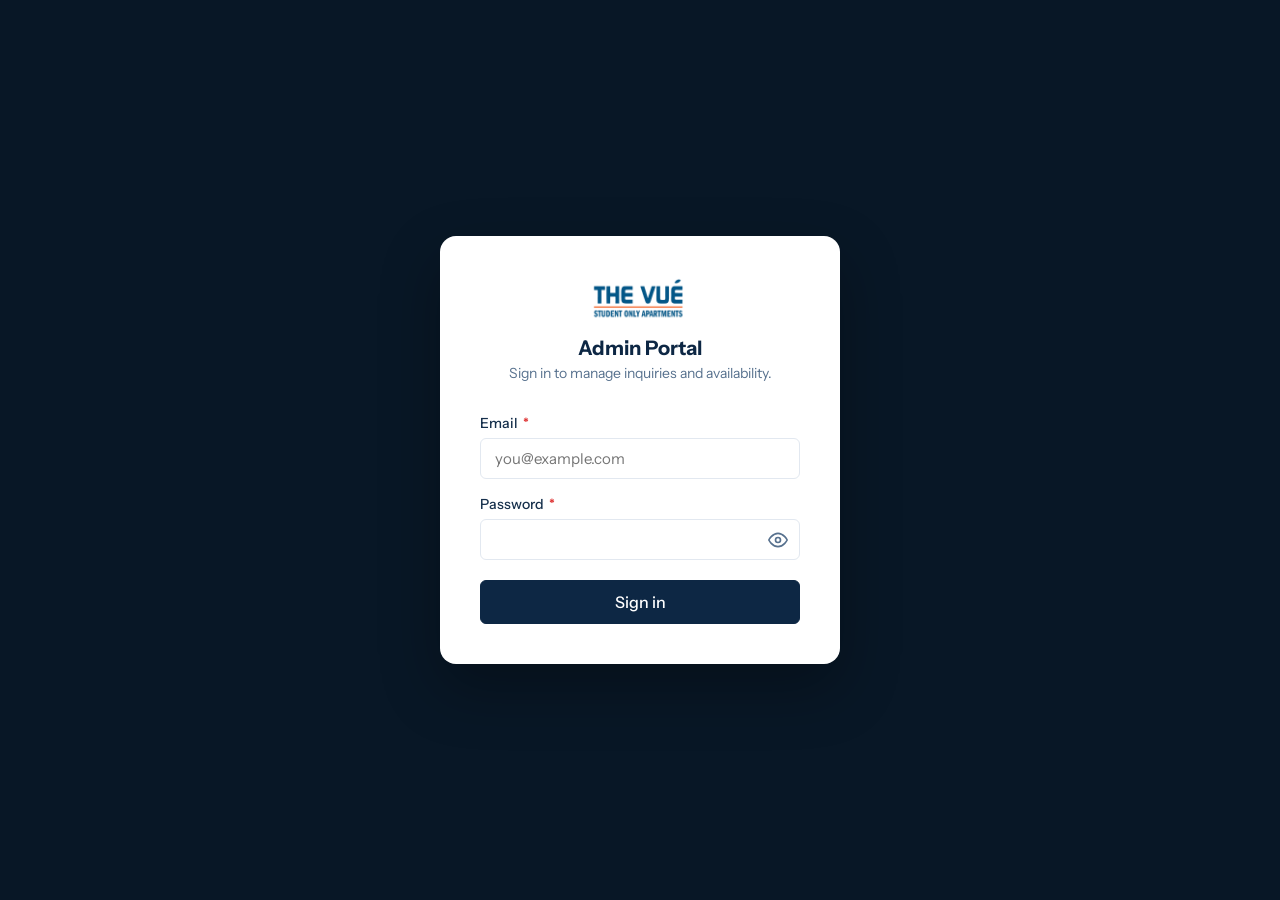
<file: admin/index.html>
<!doctype html>
<html lang="en">
  <head>
    <meta charset="utf-8" />
    <meta name="viewport" content="width=device-width, initial-scale=1" />
    <meta name="robots" content="noindex, nofollow" />
    <title>Admin Login — VUE Communities</title>
    <link rel="icon" href="/assets/images/vue-logo.png" type="image/png" />
    <link rel="preconnect" href="https://fonts.googleapis.com" />
    <link rel="preconnect" href="https://fonts.gstatic.com" crossorigin />
    <link
      href="https://fonts.googleapis.com/css2?family=Instrument+Sans:wght@400;500;600;700&display=swap"
      rel="stylesheet"
    />
    <link rel="stylesheet" href="/admin/admin.css" />
  </head>
  <body>
    <main class="login-page">
      <div class="login-card">
        <div class="login-card__brand">
          <img src="/assets/images/vue-logo.png" alt="VUE Communities" />
          <h1>Admin Portal</h1>
          <p>Sign in to manage inquiries and availability.</p>
        </div>

        <div id="login-error" role="alert"></div>

        <form class="login-form" id="login-form" novalidate>
          <div>
            <label for="email">Email <span class="required">*</span></label>
            <input id="email" name="email" type="email" autocomplete="email" required placeholder="you@example.com" />
          </div>
          <div class="password-field">
            <label for="password">Password <span class="required">*</span></label>
            <div class="password-input-wrap">
              <input id="password" name="password" type="password" autocomplete="current-password" required />
              <button type="button" class="password-toggle" id="password-toggle" aria-label="Show password">
                <svg class="eye-open" xmlns="http://www.w3.org/2000/svg" width="20" height="20" viewBox="0 0 24 24" fill="none" stroke="currentColor" stroke-width="2" stroke-linecap="round" stroke-linejoin="round"><path d="M1 12s4-8 11-8 11 8 11 8-4 8-11 8-11-8-11-8z"/><circle cx="12" cy="12" r="3"/></svg>
                <svg class="eye-closed" xmlns="http://www.w3.org/2000/svg" width="20" height="20" viewBox="0 0 24 24" fill="none" stroke="currentColor" stroke-width="2" stroke-linecap="round" stroke-linejoin="round" style="display:none"><path d="M17.94 17.94A10.07 10.07 0 0 1 12 20c-7 0-11-8-11-8a18.45 18.45 0 0 1 5.06-5.94M9.9 4.24A9.12 9.12 0 0 1 12 4c7 0 11 8 11 8a18.5 18.5 0 0 1-2.16 3.19m-6.72-1.07a3 3 0 1 1-4.24-4.24"/><line x1="1" y1="1" x2="23" y2="23"/></svg>
              </button>
            </div>
          </div>
          <button class="btn btn-primary" type="submit" id="login-btn">Sign in</button>
        </form>
      </div>
    </main>

    <script>
      // Password toggle
      document.getElementById('password-toggle').addEventListener('click', () => {
        const input = document.getElementById('password');
        const btn = document.getElementById('password-toggle');
        const isPassword = input.type === 'password';
        input.type = isPassword ? 'text' : 'password';
        btn.setAttribute('aria-label', isPassword ? 'Hide password' : 'Show password');
        btn.querySelector('.eye-open').style.display = isPassword ? 'none' : '';
        btn.querySelector('.eye-closed').style.display = isPassword ? '' : 'none';
      });
    </script>
    <script type="module">
      import { supabase } from '/admin/admin.js';

      // Redirect to dashboard if already authenticated
      const { data: { session } } = await supabase.auth.getSession();
      if (session) {
        window.location.replace('/admin/dashboard/');
      }

      const form = document.getElementById('login-form');
      const errorEl = document.getElementById('login-error');
      const btn = document.getElementById('login-btn');

      form.addEventListener('submit', async (e) => {
        e.preventDefault();
        errorEl.className = '';
        btn.disabled = true;
        btn.classList.add('is-loading');
        btn.textContent = 'Signing in…';

        const email = form.email.value.trim();
        const password = form.password.value;

        const { error } = await supabase.auth.signInWithPassword({ email, password });

        if (error) {
          errorEl.textContent = error.message === 'Invalid login credentials'
            ? 'Invalid email or password.'
            : error.message;
          errorEl.className = 'is-visible';
          btn.disabled = false;
          btn.classList.remove('is-loading');
          btn.textContent = 'Sign in';
        } else {
          window.location.replace('/admin/dashboard/');
        }
      });
    </script>
  </body>
</html>
</file>
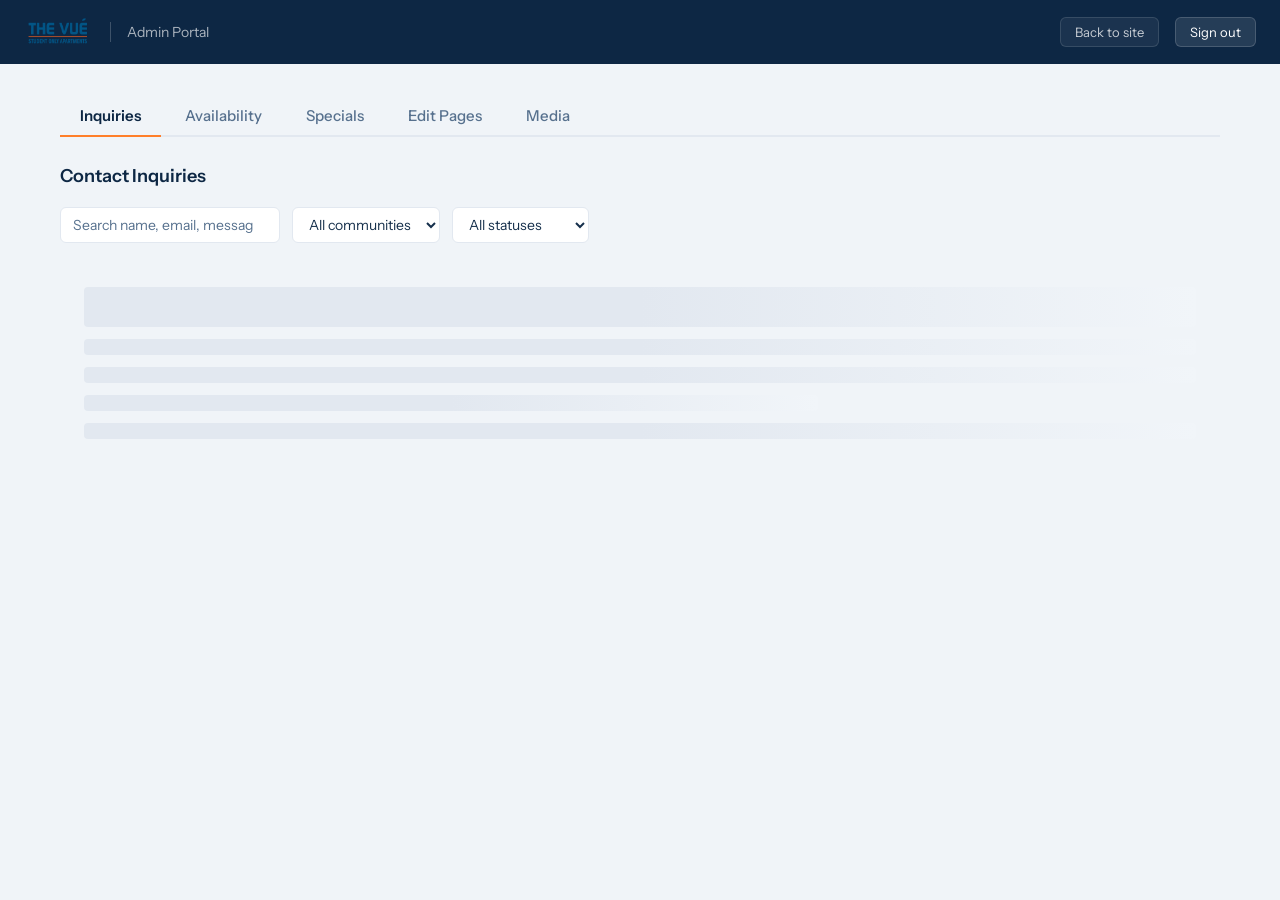
<file: admin/dashboard/index.html>
<!doctype html>
<html lang="en">
  <head>
    <meta charset="utf-8" />
    <meta name="viewport" content="width=device-width, initial-scale=1" />
    <meta name="robots" content="noindex, nofollow" />
    <title>Dashboard — VUE Admin</title>
    <link rel="icon" href="/assets/images/vue-logo.png" type="image/png" />
    <link rel="preconnect" href="https://fonts.googleapis.com" />
    <link rel="preconnect" href="https://fonts.gstatic.com" crossorigin />
    <link
      href="https://fonts.googleapis.com/css2?family=Instrument+Sans:wght@400;500;600;700&display=swap"
      rel="stylesheet"
    />
    <link rel="stylesheet" href="/admin/admin.css" />
  </head>
  <body>
    <header class="admin-topbar">
      <a class="admin-topbar__brand" href="/admin/dashboard/">
        <img src="/assets/images/vue-logo.png" alt="VUE Communities" />
      </a>
      <div class="admin-topbar__divider"></div>
      <span class="admin-topbar__label">Admin Portal</span>
      <div class="admin-topbar__spacer"></div>
      <span class="admin-topbar__user" id="topbar-email"></span>
      <a class="admin-topbar__back" href="/">Back to site</a>
      <button class="admin-topbar__signout" id="sign-out-btn" type="button">Sign out</button>
    </header>

    <div class="admin-page">
      <div class="admin-container">

        <div class="admin-tabs" role="tablist" aria-label="Dashboard sections">
          <button
            class="admin-tab is-active"
            role="tab"
            data-tab="inquiries"
            aria-selected="true"
            aria-controls="panel-inquiries"
          >
            Inquiries
            <span id="new-badge" class="badge badge--new" style="margin-left:0.375rem;display:none;vertical-align:middle"></span>
          </button>
          <button
            class="admin-tab"
            role="tab"
            data-tab="availability"
            aria-selected="false"
            aria-controls="panel-availability"
          >
            Availability
          </button>
          <button
            class="admin-tab"
            role="tab"
            data-tab="specials"
            aria-selected="false"
            aria-controls="panel-specials"
          >
            Specials
          </button>
          <button
            class="admin-tab"
            role="tab"
            data-tab="editor"
            aria-selected="false"
            aria-controls="panel-editor"
          >
            Edit Pages
          </button>
          <button
            class="admin-tab"
            role="tab"
            data-tab="media"
            aria-selected="false"
            aria-controls="panel-media"
          >
            Media
          </button>
        </div>

        <!-- Inquiries Panel -->
        <div class="admin-panel is-active" id="panel-inquiries" data-panel="inquiries" role="tabpanel">
          <div class="admin-panel-header">
            <h2>Contact Inquiries</h2>
          </div>
          <div class="admin-filters">
            <input id="filter-search" type="search" placeholder="Search name, email, message…" aria-label="Search inquiries" />
            <select id="filter-community" aria-label="Filter by community">
              <option value="">All communities</option>
              <option value="The Oasis">The Oasis</option>
              <option value="Cornerstone">Cornerstone</option>
              <option value="Still deciding">Still deciding</option>
            </select>
            <select id="filter-status" aria-label="Filter by status">
              <option value="">All statuses</option>
              <option value="new">New only</option>
              <option value="reviewed">Reviewed only</option>
            </select>
          </div>
          <div id="inquiries-bulk-bar" class="admin-bulk-bar" style="display:none">
            <span id="bulk-count">0 selected</span>
            <button id="bulk-mark-reviewed" class="btn btn-primary btn-sm" type="button">Mark selected as reviewed</button>
          </div>
          <div id="inquiries-content">
            <div class="admin-skeleton">
              <div class="admin-skeleton__row admin-skeleton__row--wide admin-skeleton__row--tall"></div>
              <div class="admin-skeleton__row admin-skeleton__row--wide"></div>
              <div class="admin-skeleton__row admin-skeleton__row--wide"></div>
              <div class="admin-skeleton__row admin-skeleton__row--medium"></div>
              <div class="admin-skeleton__row admin-skeleton__row--wide"></div>
            </div>
          </div>
        </div>

        <!-- Availability Panel -->
        <div class="admin-panel" id="panel-availability" data-panel="availability" role="tabpanel">
          <div class="admin-panel-header">
            <h2>Unit Availability</h2>
            <span class="admin-panel-meta">Changes are saved per row and reflected immediately on the public site.</span>
          </div>
          <div id="availability-content">
            <div class="admin-skeleton">
              <div class="admin-skeleton__row admin-skeleton__row--wide admin-skeleton__row--tall"></div>
              <div class="admin-skeleton__row admin-skeleton__row--wide"></div>
              <div class="admin-skeleton__row admin-skeleton__row--medium"></div>
            </div>
          </div>
        </div>

        <!-- Specials Panel -->
        <div class="admin-panel" id="panel-specials" data-panel="specials" role="tabpanel">
          <div class="admin-panel-header">
            <div>
              <h2>Leasing Specials</h2>
              <span class="admin-panel-meta">Create simple community-specific specials without adding a CMS. The public site only shows active specials inside their matching community.</span>
            </div>
          </div>

          <div class="specials-add-layout">
            <section class="specials-card">
              <h3>Add special</h3>
              <form id="special-form" class="special-form" novalidate>
                <div class="special-form__grid">
                  <div>
                    <label for="special-community">Community</label>
                    <select id="special-community" name="community" required>
                      <option value="The Oasis">The Oasis</option>
                      <option value="Cornerstone">Cornerstone</option>
                    </select>
                  </div>
                  <div>
                    <label for="special-sort-order">Priority</label>
                    <input id="special-sort-order" name="sort_order" type="number" min="0" step="1" value="0" />
                  </div>
                  <div>
                    <label for="special-starts-at">Start date</label>
                    <input id="special-starts-at" name="starts_at" type="date" />
                  </div>
                  <div>
                    <label for="special-ends-at">End date</label>
                    <input id="special-ends-at" name="ends_at" type="date" />
                  </div>
                </div>

                <div>
                  <label for="special-title">Headline</label>
                  <input id="special-title" name="title" type="text" maxlength="120" placeholder="Example: Waived signing fee for April move-ins" required />
                </div>

                <div>
                  <label for="special-summary">Summary</label>
                  <textarea id="special-summary" name="summary" rows="3" maxlength="280" placeholder="Short summary shown on the public site and in the admin list." required></textarea>
                </div>

                <div>
                  <label for="special-details">Internal details / terms</label>
                  <textarea id="special-details" name="details" rows="3" maxlength="600" placeholder="Optional notes for the leasing team. This stays in admin only."></textarea>
                </div>

                <div class="special-form__grid">
                  <div>
                    <label for="special-cta-label">CTA label</label>
                    <input id="special-cta-label" name="cta_label" type="text" maxlength="40" placeholder="Contact Leasing" />
                  </div>
                  <div>
                    <label for="special-cta-url">CTA URL</label>
                    <input id="special-cta-url" name="cta_url" type="url" maxlength="300" placeholder="/contact" />
                  </div>
                </div>

                <div>
                  <label for="special-image-url">Promo image URL</label>
                  <input id="special-image-url" name="image_url" type="url" maxlength="500" placeholder="https://example.com/promo.jpg" />
                  <span class="admin-field-help">Optional fallback. If you upload an image below, the saved public URL will populate this field automatically.</span>
                </div>

                <div class="special-form__grid">
                  <div>
                    <label for="special-image-file">Upload promo image</label>
                    <input id="special-image-file" name="image_file" type="file" accept="image/*" />
                    <span id="special-image-upload-status" class="admin-field-help"></span>
                  </div>
                  <div>
                    <label for="special-image-alt">Image alt text</label>
                    <input id="special-image-alt" name="image_alt" type="text" maxlength="120" placeholder="Describe the promo image" />
                  </div>
                  <div>
                    <label for="special-pdf-url">PDF flyer URL</label>
                    <input id="special-pdf-url" name="pdf_url" type="url" maxlength="500" placeholder="https://example.com/flyer.pdf" />
                  </div>
                </div>

                <label class="special-checkbox">
                  <input id="special-is-active" name="is_active" type="checkbox" checked />
                  <span>Active now</span>
                </label>

                <div class="special-form__actions">
                  <button class="btn btn-primary" type="submit" id="special-submit-btn">Save special</button>
                  <span id="special-form-status" class="admin-panel-meta"></span>
                </div>
              </form>
            </section>

            <section class="specials-card specials-preview-card">
              <h3>Live preview</h3>
              <div id="special-preview" class="special-preview">
                <div class="special-preview__empty">Fill in the form to see a preview</div>
              </div>
            </section>
          </div>

          <div class="specials-list-section">
            <section class="specials-card">
              <div class="specials-card__header">
                <h3>Current specials</h3>
                <span class="admin-panel-meta">Top active special per community shows on the public page.</span>
              </div>
              <div id="specials-content">
                <div class="admin-skeleton">
                  <div class="admin-skeleton__row admin-skeleton__row--wide admin-skeleton__row--tall"></div>
                  <div class="admin-skeleton__row admin-skeleton__row--wide"></div>
                  <div class="admin-skeleton__row admin-skeleton__row--medium"></div>
                </div>
              </div>
            </section>
          </div>
        </div>

        <!-- Editor Panel -->
        <div class="admin-panel" id="panel-editor" data-panel="editor" role="tabpanel">
          <div class="editor-toolbar">
            <div class="editor-toolbar__left">
              <label for="editor-page-select" class="editor-toolbar__label">Page</label>
              <select id="editor-page-select" class="editor-page-select">
                <option value="home">Home</option>
                <option value="the-oasis">The Oasis</option>
                <option value="cornerstone">Cornerstone</option>
                <option value="pricing">Pricing</option>
                <option value="faq">FAQ</option>
                <option value="about">About</option>
                <option value="contact">Contact</option>
              </select>
            </div>
            <div class="editor-toolbar__right">
              <span id="editor-change-count" class="editor-change-count" style="display:none"></span>
              <button id="editor-discard" class="btn btn-outline btn-sm" type="button" disabled>Discard</button>
              <button id="editor-save" class="btn btn-primary btn-sm" type="button" disabled>Save changes</button>
            </div>
          </div>
          <div class="editor-preview-wrap">
            <iframe id="editor-iframe" class="editor-iframe" sandbox="allow-scripts allow-same-origin allow-forms allow-popups"></iframe>
          </div>
        </div>

        <!-- Media Panel -->
        <div class="admin-panel" id="panel-media" data-panel="media" role="tabpanel">
          <div class="media-toolbar">
            <div class="media-toolbar__left">
              <input id="media-search" type="search" placeholder="Search images…" aria-label="Search images" />
              <select id="media-folder-filter" aria-label="Filter by folder">
                <option value="">All folders</option>
              </select>
              <button id="media-new-folder-btn" class="btn btn-secondary btn-sm" type="button">+ New folder</button>
            </div>
            <div style="display:flex;gap:0.5rem;align-items:center;">
              <label style="font-size:0.8125rem;color:var(--muted);white-space:nowrap;">Upload to:</label>
              <select id="media-upload-folder" aria-label="Upload destination folder" style="padding:0.375rem 0.75rem;border:1px solid var(--border);border-radius:var(--radius-sm);font-size:0.8125rem;background:#fff;">
                <option value="uploads">uploads</option>
              </select>
              <button id="media-upload-btn" class="btn btn-primary btn-sm" type="button">Upload image</button>
              <input id="media-file-input" type="file" accept="image/*" multiple style="display:none" />
            </div>
          </div>
          <div id="media-content">
            <div class="admin-skeleton">
              <div class="admin-skeleton__row admin-skeleton__row--wide admin-skeleton__row--tall"></div>
              <div class="admin-skeleton__row admin-skeleton__row--wide"></div>
              <div class="admin-skeleton__row admin-skeleton__row--medium"></div>
            </div>
          </div>
          <div id="media-count" style="margin-top:0.75rem;font-size:0.8125rem;color:var(--muted)"></div>
        </div>

      </div>
    </div>

    <div class="admin-toast-container" id="toast-container" role="status" aria-live="polite"></div>

    <script type="module">
      import { supabase, requireAuth, signOut } from '../admin.js';

      // ── Auth ──────────────────────────────────────────────────────────────
      const session = await requireAuth();
      if (!session) throw new Error('Not authenticated');

      document.getElementById('topbar-email').textContent = session.user.email;
      document.getElementById('sign-out-btn').addEventListener('click', signOut);

      // ── Tabs ──────────────────────────────────────────────────────────────
      const tabs = document.querySelectorAll('[data-tab]');
      const panels = document.querySelectorAll('[data-panel]');
      let availabilityLoaded = false;
      let specialsLoaded = false;
      let editorLoaded = false;
      let mediaLoaded = false;

      tabs.forEach(tab => {
        tab.addEventListener('click', () => {
          tabs.forEach(t => { t.classList.remove('is-active'); t.setAttribute('aria-selected', 'false'); });
          panels.forEach(p => p.classList.remove('is-active'));
          tab.classList.add('is-active');
          tab.setAttribute('aria-selected', 'true');
          document.querySelector(`[data-panel="${tab.dataset.tab}"]`).classList.add('is-active');

          if (tab.dataset.tab === 'availability' && !availabilityLoaded) {
            availabilityLoaded = true;
            loadAvailability();
          }

          if (tab.dataset.tab === 'specials' && !specialsLoaded) {
            specialsLoaded = true;
            loadSpecials();
          }

          if (tab.dataset.tab === 'editor' && !editorLoaded) {
            editorLoaded = true;
            initEditor();
          }

          if (tab.dataset.tab === 'media' && !mediaLoaded) {
            mediaLoaded = true;
            loadMedia();
          }
        });
      });

      // ── Keyboard Tab Navigation ──────────────────────────────────────────
      const tabList = document.querySelector('[role="tablist"]');
      tabList.addEventListener('keydown', (e) => {
        const tabBtns = Array.from(tabList.querySelectorAll('[role="tab"]'));
        const idx = tabBtns.indexOf(document.activeElement);
        if (idx === -1) return;
        let next = -1;
        if (e.key === 'ArrowRight') next = (idx + 1) % tabBtns.length;
        else if (e.key === 'ArrowLeft') next = (idx - 1 + tabBtns.length) % tabBtns.length;
        if (next !== -1) {
          e.preventDefault();
          tabBtns[next].focus();
          tabBtns[next].click();
        }
      });

      // ── Toast System ────────────────────────────────────────────────────
      const toastContainer = document.getElementById('toast-container');

      function showToast(msg, variant = 'info') {
        const el = document.createElement('div');
        el.className = `admin-toast admin-toast--${variant}`;
        el.textContent = msg;
        toastContainer.appendChild(el);
        setTimeout(() => {
          el.classList.add('is-leaving');
          el.addEventListener('animationend', () => el.remove());
        }, 3000);
      }

      // ── Confirm Modal ──────────────────────────────────────────────────
      function confirmModal(title, message, confirmLabel = 'Confirm', variant = 'btn-primary') {
        return new Promise((resolve) => {
          const backdrop = document.createElement('div');
          backdrop.className = 'admin-modal-backdrop';
          backdrop.innerHTML = `
            <div class="admin-modal">
              <h3>${esc(title)}</h3>
              <p>${esc(message)}</p>
              <div class="admin-modal__actions">
                <button class="btn btn-secondary btn-sm" data-modal="cancel">Cancel</button>
                <button class="btn ${variant} btn-sm" data-modal="confirm">${esc(confirmLabel)}</button>
              </div>
            </div>`;
          document.body.appendChild(backdrop);

          const cleanup = (result) => { backdrop.remove(); resolve(result); };
          backdrop.querySelector('[data-modal="cancel"]').addEventListener('click', () => cleanup(false));
          backdrop.querySelector('[data-modal="confirm"]').addEventListener('click', () => cleanup(true));
          backdrop.addEventListener('click', (e) => { if (e.target === backdrop) cleanup(false); });
          document.addEventListener('keydown', function handler(e) {
            if (e.key === 'Escape') { document.removeEventListener('keydown', handler); cleanup(false); }
          });
        });
      }

      // ── Utility ───────────────────────────────────────────────────────────
      function esc(str) {
        return String(str ?? '')
          .replace(/&/g, '&amp;')
          .replace(/</g, '&lt;')
          .replace(/>/g, '&gt;')
          .replace(/"/g, '&quot;')
          .replace(/'/g, '&#39;');
      }

      function formatDate(value) {
        if (!value) return '—';
        const date = new Date(value);
        if (Number.isNaN(date.getTime())) return '—';
        return date.toLocaleDateString('en-US', { month: 'short', day: 'numeric', year: 'numeric' });
      }

      function toDateInputValue(value) {
        if (!value) return '';
        const date = new Date(value);
        if (Number.isNaN(date.getTime())) return '';
        return date.toISOString().slice(0, 10);
      }

      function toIsoDateBoundary(value, endOfDay = false) {
        if (!value) return null;
        return endOfDay ? `${value}T23:59:59.999Z` : `${value}T00:00:00.000Z`;
      }

      // ── Inquiries ─────────────────────────────────────────────────────────
      let allSubmissions = [];
      let inquirySort = { col: 'created_at', dir: 'desc' };
      let inquiryPage = 0;
      const PAGE_SIZE = 25;
      const selectedIds = new Set();

      async function loadInquiries() {
        const { data, error } = await supabase
          .from('contact_submissions')
          .select('*')
          .order('created_at', { ascending: false });

        const container = document.getElementById('inquiries-content');

        if (error) {
          container.innerHTML = `<div class="admin-alert admin-alert--error">Could not load inquiries. Please refresh the page.</div>`;
          return;
        }

        allSubmissions = data || [];
        updateNewBadge();
        renderInquiries();
      }

      function updateNewBadge() {
        const newCount = allSubmissions.filter(s => !s.reviewed).length;
        const badge = document.getElementById('new-badge');
        if (newCount > 0) {
          badge.textContent = newCount;
          badge.style.display = 'inline-flex';
        } else {
          badge.style.display = 'none';
        }
      }

      function getFilteredInquiries() {
        const communityFilter = document.getElementById('filter-community').value;
        const statusFilter = document.getElementById('filter-status').value;
        const search = document.getElementById('filter-search').value.toLowerCase().trim();

        let filtered = allSubmissions;
        if (communityFilter) filtered = filtered.filter(s => s.community === communityFilter);
        if (statusFilter === 'new') filtered = filtered.filter(s => !s.reviewed);
        if (statusFilter === 'reviewed') filtered = filtered.filter(s => s.reviewed);
        if (search) {
          filtered = filtered.filter(s =>
            (s.name || '').toLowerCase().includes(search) ||
            (s.email || '').toLowerCase().includes(search) ||
            (s.phone || '').toLowerCase().includes(search) ||
            (s.message || '').toLowerCase().includes(search)
          );
        }

        // Sort
        const { col, dir } = inquirySort;
        filtered.sort((a, b) => {
          let va = a[col] ?? '', vb = b[col] ?? '';
          if (col === 'created_at') { va = new Date(va).getTime() || 0; vb = new Date(vb).getTime() || 0; }
          else { va = String(va).toLowerCase(); vb = String(vb).toLowerCase(); }
          if (va < vb) return dir === 'asc' ? -1 : 1;
          if (va > vb) return dir === 'asc' ? 1 : -1;
          return 0;
        });

        return filtered;
      }

      function renderInquiries() {
        const filtered = getFilteredInquiries();
        const container = document.getElementById('inquiries-content');
        const bulkBar = document.getElementById('inquiries-bulk-bar');

        // Reset selection on re-render
        selectedIds.clear();
        bulkBar.style.display = 'none';

        if (filtered.length === 0) {
          container.innerHTML = `
            <div class="admin-empty">
              <div class="admin-empty__icon">📭</div>
              <p>${allSubmissions.length === 0 ? 'No inquiries yet.' : 'No inquiries match your filters.'}</p>
            </div>`;
          return;
        }

        // Pagination
        const totalPages = Math.ceil(filtered.length / PAGE_SIZE);
        if (inquiryPage >= totalPages) inquiryPage = totalPages - 1;
        if (inquiryPage < 0) inquiryPage = 0;
        const start = inquiryPage * PAGE_SIZE;
        const pageItems = filtered.slice(start, start + PAGE_SIZE);

        function thClass(col) {
          let cls = 'is-sortable';
          if (inquirySort.col === col) cls += ` is-sorted-${inquirySort.dir}`;
          return cls;
        }

        const rows = pageItems.map(s => {
          const date = s.created_at
            ? new Date(s.created_at).toLocaleDateString('en-US', { month: 'short', day: 'numeric', year: 'numeric' })
            : '—';
          const isReviewed = !!s.reviewed;
          const statusBadge = isReviewed
            ? '<span class="badge badge--reviewed">Reviewed</span>'
            : '<span class="badge badge--new">New</span>';

          const reviewBtn = !isReviewed
            ? `<button class="btn btn-primary btn-sm" data-mark-reviewed="${esc(s.id)}">Mark reviewed</button>`
            : '';

          return `
            <tr class="data-row${isReviewed ? ' is-reviewed' : ''}" data-id="${esc(s.id)}">
              <td class="col-check"><input type="checkbox" data-select-id="${esc(s.id)}" aria-label="Select ${esc(s.name || 'inquiry')}" /></td>
              <td class="is-muted" style="white-space:nowrap">${esc(date)}</td>
              <td><strong>${esc(s.name || '—')}</strong></td>
              <td>${s.email ? `<a href="mailto:${esc(s.email)}">${esc(s.email)}</a>` : '—'}</td>
              <td class="is-muted">${esc(s.phone || '—')}</td>
              <td>${esc(s.community || '—')}</td>
              <td class="is-muted">${esc(s.move_in || '—')}</td>
              <td>${statusBadge}</td>
              <td><button class="btn-expand" data-expand="${esc(s.id)}" aria-expanded="false">View</button></td>
            </tr>
            <tr class="submission-detail" id="detail-${esc(s.id)}">
              <td colspan="9">
                <p class="submission-detail__message">${esc(s.message || 'No message provided.')}</p>
                <div class="submission-detail__actions">
                  ${s.email ? `<a href="mailto:${esc(s.email)}" class="btn btn-secondary btn-sm">Reply by email</a>` : ''}
                  ${s.phone ? `<a href="tel:${esc(s.phone.replace(/\D/g, ''))}" class="btn btn-secondary btn-sm">Call</a>` : ''}
                  ${reviewBtn}
                </div>
              </td>
            </tr>`;
        }).join('');

        const paginationHtml = totalPages > 1 ? `
          <div class="admin-pagination">
            <span>Showing ${start + 1}–${Math.min(start + PAGE_SIZE, filtered.length)} of ${filtered.length}</span>
            <div class="admin-pagination__controls">
              <button class="admin-pagination__btn" data-page="prev" ${inquiryPage === 0 ? 'disabled' : ''}>Prev</button>
              <span>Page ${inquiryPage + 1} of ${totalPages}</span>
              <button class="admin-pagination__btn" data-page="next" ${inquiryPage >= totalPages - 1 ? 'disabled' : ''}>Next</button>
            </div>
          </div>` : '';

        container.innerHTML = `
          <div class="admin-table-wrap">
            <table class="admin-table">
              <thead>
                <tr>
                  <th class="col-check"><input type="checkbox" id="select-all" aria-label="Select all" /></th>
                  <th class="${thClass('created_at')}" data-sort="created_at">Date</th>
                  <th class="${thClass('name')}" data-sort="name">Name</th>
                  <th>Email</th>
                  <th>Phone</th>
                  <th class="${thClass('community')}" data-sort="community">Community</th>
                  <th>Move-in</th>
                  <th>Status</th>
                  <th></th>
                </tr>
              </thead>
              <tbody>${rows}</tbody>
            </table>
            ${paginationHtml}
          </div>`;

        // Sort handlers
        container.querySelectorAll('[data-sort]').forEach(th => {
          th.addEventListener('click', () => {
            const col = th.dataset.sort;
            if (inquirySort.col === col) {
              inquirySort.dir = inquirySort.dir === 'asc' ? 'desc' : 'asc';
            } else {
              inquirySort = { col, dir: 'asc' };
            }
            renderInquiries();
          });
        });

        // Pagination handlers
        container.querySelectorAll('[data-page]').forEach(btn => {
          btn.addEventListener('click', () => {
            if (btn.dataset.page === 'prev') inquiryPage--;
            else inquiryPage++;
            renderInquiries();
          });
        });

        // Select all
        const selectAll = container.querySelector('#select-all');
        selectAll?.addEventListener('change', () => {
          const checks = container.querySelectorAll('[data-select-id]');
          checks.forEach(cb => {
            cb.checked = selectAll.checked;
            if (selectAll.checked) selectedIds.add(cb.dataset.selectId);
            else selectedIds.delete(cb.dataset.selectId);
          });
          updateBulkBar();
        });

        // Individual checkboxes
        container.querySelectorAll('[data-select-id]').forEach(cb => {
          cb.addEventListener('change', () => {
            if (cb.checked) selectedIds.add(cb.dataset.selectId);
            else selectedIds.delete(cb.dataset.selectId);
            updateBulkBar();
          });
        });

        // Expand/collapse
        container.querySelectorAll('[data-expand]').forEach(btn => {
          btn.addEventListener('click', () => {
            const id = btn.dataset.expand;
            const detail = document.getElementById(`detail-${id}`);
            const isOpen = detail.classList.contains('is-open');
            detail.classList.toggle('is-open', !isOpen);
            btn.setAttribute('aria-expanded', String(!isOpen));
            btn.textContent = !isOpen ? 'Hide' : 'View';
          });
        });

        // Mark reviewed (single)
        container.querySelectorAll('[data-mark-reviewed]').forEach(btn => {
          btn.addEventListener('click', async () => {
            const id = btn.dataset.markReviewed;
            btn.disabled = true;
            btn.classList.add('is-loading');

            const { error } = await supabase
              .from('contact_submissions')
              .update({ reviewed: true })
              .eq('id', id);

            if (error) {
              btn.disabled = false;
              btn.classList.remove('is-loading');
              showToast('Failed to update. Please try again.', 'error');
            } else {
              const sub = allSubmissions.find(s => s.id === id);
              if (sub) sub.reviewed = true;
              updateNewBadge();
              showToast('Marked as reviewed', 'success');
              renderInquiries();
            }
          });
        });
      }

      function updateBulkBar() {
        const bar = document.getElementById('inquiries-bulk-bar');
        const count = selectedIds.size;
        if (count > 0) {
          bar.style.display = '';
          document.getElementById('bulk-count').textContent = `${count} selected`;
        } else {
          bar.style.display = 'none';
        }
      }

      // Bulk mark reviewed
      document.getElementById('bulk-mark-reviewed').addEventListener('click', async () => {
        if (selectedIds.size === 0) return;
        const ids = Array.from(selectedIds);
        const btn = document.getElementById('bulk-mark-reviewed');
        btn.disabled = true;
        btn.classList.add('is-loading');

        const { error } = await supabase
          .from('contact_submissions')
          .update({ reviewed: true })
          .in('id', ids);

        btn.disabled = false;
        btn.classList.remove('is-loading');

        if (error) {
          showToast('Bulk update failed. Please try again.', 'error');
        } else {
          ids.forEach(id => {
            const sub = allSubmissions.find(s => s.id === id);
            if (sub) sub.reviewed = true;
          });
          updateNewBadge();
          showToast(`${ids.length} inquiries marked as reviewed`, 'success');
          renderInquiries();
        }
      });

      document.getElementById('filter-community').addEventListener('change', () => { inquiryPage = 0; renderInquiries(); });
      document.getElementById('filter-status').addEventListener('change', () => { inquiryPage = 0; renderInquiries(); });

      let searchDebounce;
      document.getElementById('filter-search').addEventListener('input', () => {
        clearTimeout(searchDebounce);
        searchDebounce = setTimeout(() => { inquiryPage = 0; renderInquiries(); }, 200);
      });

      loadInquiries();

      // ── Availability ──────────────────────────────────────────────────────
      const COMMUNITIES = {
        'The Oasis': ['1BR', '2BR', '2BR + Office/Study', '3BR + Office/Study', '4BR', '6BR'],
        'Cornerstone': ['3BR/3BA'],
      };

      const STATUS_LABELS = {
        available: 'Available',
        limited: 'Limited',
        waitlist: 'Waitlist',
        unavailable: 'Full',
      };

      async function loadAvailability() {
        const { data, error } = await supabase
          .from('availability')
          .select('*');

        const container = document.getElementById('availability-content');

        if (error) {
          container.innerHTML = `<div class="admin-alert admin-alert--error">Failed to load availability: ${esc(error.message)}</div>`;
          return;
        }

        const map = {};
        (data || []).forEach(item => {
          map[`${item.community}::${item.unit_type}`] = item;
        });

        const html = Object.entries(COMMUNITIES).map(([community, unitTypes]) => {
          const rows = unitTypes.map(unitType => {
            const key = `${community}::${unitType}`;
            const item = map[key] || { status: 'available', notes: '' };
            const statusOptions = Object.entries(STATUS_LABELS)
              .map(([val, label]) => `<option value="${val}"${item.status === val ? ' selected' : ''}>${label}</option>`)
              .join('');
            return `
              <div class="avail-row" data-community="${esc(community)}" data-unit="${esc(unitType)}">
                <div class="avail-row__label">${esc(unitType)}</div>
                <select class="avail-status" aria-label="Status for ${esc(unitType)}">${statusOptions}</select>
                <input
                  class="avail-notes"
                  type="text"
                  placeholder="Notes (optional — shown as tooltip on public site)"
                  value="${esc(item.notes || '')}"
                  aria-label="Notes for ${esc(unitType)}"
                />
                <button class="btn btn-primary btn-sm avail-save" type="button">Save</button>
              </div>`;
          }).join('');

          return `
            <div class="avail-section">
              <div style="display:flex;align-items:center;justify-content:space-between;margin-bottom:0.875rem;">
                <h3 style="margin:0">${esc(community)}</h3>
                <div style="display:flex;gap:0.375rem;">
                  <button class="btn btn-secondary btn-sm" data-set-all="${esc(community)}" data-set-status="available">Set all Available</button>
                  <button class="btn btn-secondary btn-sm" data-set-all="${esc(community)}" data-set-status="unavailable">Set all Full</button>
                </div>
              </div>
              <div class="avail-table-wrap">${rows}</div>
            </div>`;
        }).join('');

        container.innerHTML = html;

        container.querySelectorAll('.avail-save').forEach(btn => {
          btn.addEventListener('click', async () => {
            const row = btn.closest('.avail-row');
            const community = row.dataset.community;
            const unit_type = row.dataset.unit;
            const status = row.querySelector('.avail-status').value;
            const notes = row.querySelector('.avail-notes').value.trim() || null;

            btn.disabled = true;
            btn.textContent = 'Saving…';

            const { error } = await supabase
              .from('availability')
              .upsert(
                { community, unit_type, status, notes, updated_at: new Date().toISOString() },
                { onConflict: 'community,unit_type' }
              );

            if (error) {
              btn.disabled = false;
              btn.textContent = 'Save';
              showToast('Failed to save. Please try again.', 'error');
            } else {
              btn.textContent = 'Saved ✓';
              btn.className = 'btn btn-success btn-sm avail-save';
              row.style.background = 'rgba(22,163,74,0.06)';
              setTimeout(() => {
                btn.textContent = 'Save';
                btn.className = 'btn btn-primary btn-sm avail-save';
                btn.disabled = false;
                row.style.background = '';
              }, 2000);
              showToast('Availability updated', 'success');
            }
          });
        });

        // Batch "Set all" buttons
        container.querySelectorAll('[data-set-all]').forEach(btn => {
          btn.addEventListener('click', async () => {
            const community = btn.dataset.setAll;
            const status = btn.dataset.setStatus;
            const rows = container.querySelectorAll(`.avail-row[data-community="${community}"]`);

            btn.disabled = true;
            btn.classList.add('is-loading');

            const upserts = Array.from(rows).map(row => ({
              community,
              unit_type: row.dataset.unit,
              status,
              notes: row.querySelector('.avail-notes').value.trim() || null,
              updated_at: new Date().toISOString(),
            }));

            const { error } = await supabase
              .from('availability')
              .upsert(upserts, { onConflict: 'community,unit_type' });

            btn.disabled = false;
            btn.classList.remove('is-loading');

            if (error) {
              showToast('Batch update failed.', 'error');
            } else {
              rows.forEach(row => {
                row.querySelector('.avail-status').value = status;
              });
              showToast(`All ${community} units set to ${STATUS_LABELS[status] || status}`, 'success');
            }
          });
        });
      }

      // ── Specials ──────────────────────────────────────────────────────────
      let allSpecials = [];
      const SPECIALS_BUCKET = 'specials-assets';
      const specialForm = document.getElementById('special-form');
      const specialSubmitBtn = document.getElementById('special-submit-btn');
      const specialFormStatus = document.getElementById('special-form-status');
      const specialImageUrlInput = document.getElementById('special-image-url');
      const specialImageFileInput = document.getElementById('special-image-file');
      const specialImageUploadStatus = document.getElementById('special-image-upload-status');

      function slugifySegment(value) {
        return String(value || '')
          .toLowerCase()
          .replace(/[^a-z0-9]+/g, '-')
          .replace(/^-+|-+$/g, '') || 'special';
      }

      function getFileExtension(file) {
        const fromName = String(file?.name || '').split('.').pop()?.toLowerCase();
        if (fromName && /^[a-z0-9]+$/.test(fromName)) return fromName;
        const mime = String(file?.type || '').toLowerCase();
        if (mime === 'image/jpeg') return 'jpg';
        if (mime === 'image/png') return 'png';
        if (mime === 'image/webp') return 'webp';
        if (mime === 'image/gif') return 'gif';
        if (mime === 'image/svg+xml') return 'svg';
        return 'bin';
      }

      async function uploadSpecialImage(file, community, title) {
        if (!file) return null;
        if (!file.type || !file.type.startsWith('image/')) {
          throw new Error('Uploaded file must be an image.');
        }

        const communitySlug = slugifySegment(community);
        const titleSlug = slugifySegment(title);
        const ext = getFileExtension(file);
        const path = `${communitySlug}/${new Date().toISOString().slice(0, 10)}/${Date.now()}-${titleSlug}.${ext}`;

        const { error: uploadError } = await supabase.storage
          .from(SPECIALS_BUCKET)
          .upload(path, file, {
            cacheControl: '3600',
            contentType: file.type || undefined,
            upsert: false,
          });

        if (uploadError) {
          throw uploadError;
        }

        const { data: publicUrlData } = supabase.storage
          .from(SPECIALS_BUCKET)
          .getPublicUrl(path);

        return publicUrlData?.publicUrl || null;
      }

      function getBucketAssetPath(imageUrl) {
        if (!imageUrl) return null;

        try {
          const url = new URL(imageUrl, window.location.origin);
          const marker = `/storage/v1/object/public/${SPECIALS_BUCKET}/`;
          const index = url.pathname.indexOf(marker);
          if (index === -1) return null;
          return decodeURIComponent(url.pathname.slice(index + marker.length));
        } catch {
          return null;
        }
      }

      async function removeBucketAssetIfManaged(imageUrl) {
        const assetPath = getBucketAssetPath(imageUrl);
        if (!assetPath) return false;

        const { error } = await supabase.storage
          .from(SPECIALS_BUCKET)
          .remove([assetPath]);

        if (error) {
          throw error;
        }

        return true;
      }

      const MAX_IMAGE_SIZE = 5 * 1024 * 1024; // 5MB

      specialImageFileInput?.addEventListener('change', () => {
        const file = specialImageFileInput.files?.[0];
        if (file && file.size > MAX_IMAGE_SIZE) {
          specialImageUploadStatus.textContent = 'Image must be under 5 MB. Please choose a smaller file.';
          specialImageFileInput.value = '';
          return;
        }
        specialImageUploadStatus.textContent = file
          ? `Selected: ${file.name}. It will upload when you save the special.`
          : '';
        updatePreview();
      });

      specialForm.addEventListener('submit', async (event) => {
        event.preventDefault();
        specialFormStatus.textContent = '';

        const formData = new FormData(specialForm);
        const imageFile = formData.get('image_file');
        const payload = {
          community: String(formData.get('community') || '').trim(),
          title: String(formData.get('title') || '').trim(),
          summary: String(formData.get('summary') || '').trim(),
          details: String(formData.get('details') || '').trim() || null,
          cta_label: String(formData.get('cta_label') || '').trim() || null,
          cta_url: String(formData.get('cta_url') || '').trim() || null,
          image_url: String(formData.get('image_url') || '').trim() || null,
          image_alt: String(formData.get('image_alt') || '').trim() || null,
          pdf_url: String(formData.get('pdf_url') || '').trim() || null,
          is_active: specialForm.querySelector('#special-is-active').checked,
          sort_order: Number(formData.get('sort_order') || 0),
          starts_at: toIsoDateBoundary(String(formData.get('starts_at') || '').trim(), false),
          ends_at: toIsoDateBoundary(String(formData.get('ends_at') || '').trim(), true),
          updated_at: new Date().toISOString(),
        };

        if (!payload.community || !payload.title || !payload.summary) {
          showToast('Community, headline, and summary are required.', 'error');
          return;
        }

        if (payload.cta_url && !/^\/|https?:\/\//i.test(payload.cta_url)) {
          showToast('CTA URL should start with / or http(s)://', 'error');
          return;
        }

        specialSubmitBtn.disabled = true;
        specialSubmitBtn.textContent = 'Saving…';

        try {
          if (imageFile instanceof File && imageFile.size > 0) {
            specialImageUploadStatus.textContent = 'Uploading image…';
            const uploadedUrl = await uploadSpecialImage(imageFile, payload.community, payload.title);
            if (uploadedUrl) {
              payload.image_url = uploadedUrl;
              specialImageUrlInput.value = uploadedUrl;
            }
            specialImageUploadStatus.textContent = 'Image uploaded. Saving special…';
          }

          const { error } = await supabase
            .from('specials')
            .insert(payload);

          if (error) throw error;
        } catch (error) {
          specialFormStatus.textContent = `Failed to save special: ${error.message}`;
          specialImageUploadStatus.textContent = '';
          specialSubmitBtn.disabled = false;
          specialSubmitBtn.textContent = 'Save special';
          return;
        }

        specialForm.reset();
        document.getElementById('special-community').value = 'The Oasis';
        document.getElementById('special-sort-order').value = '0';
        document.getElementById('special-is-active').checked = true;
        specialImageUploadStatus.textContent = '';
        showToast('Special saved!', 'success');
        specialSubmitBtn.disabled = false;
        specialSubmitBtn.textContent = 'Save special';
        updatePreview();
        await loadSpecials();
      });

      // ── Live Preview ────────────────────────────────────────────────────
      const previewEl = document.getElementById('special-preview');
      const previewFields = ['special-community', 'special-title', 'special-summary', 'special-cta-label', 'special-cta-url', 'special-starts-at', 'special-ends-at', 'special-is-active', 'special-image-url', 'special-image-alt', 'special-pdf-url', 'special-image-file'];

      function updatePreview() {
        const title = document.getElementById('special-title').value.trim();
        const summary = document.getElementById('special-summary').value.trim();
        const community = document.getElementById('special-community').value;
        const ctaLabel = document.getElementById('special-cta-label').value.trim();
        const ctaUrl = document.getElementById('special-cta-url').value.trim();
        const startsAt = document.getElementById('special-starts-at').value;
        const endsAt = document.getElementById('special-ends-at').value;
        const isActive = document.getElementById('special-is-active').checked;

        if (!title && !summary) {
          previewEl.innerHTML = '<div class="special-preview__empty">Fill in the form to see a preview</div>';
          return;
        }

        const imageUrl = document.getElementById('special-image-url').value.trim();
        const imageAlt = document.getElementById('special-image-alt').value.trim();
        const imageFile = document.getElementById('special-image-file').files?.[0] || null;
        const previewImageUrl = imageFile ? URL.createObjectURL(imageFile) : imageUrl;
        const pdfUrl = document.getElementById('special-pdf-url').value.trim();

        const statusText = isActive ? 'Active' : 'Hidden';
        const statusClass = isActive ? 'badge--available' : 'badge--reviewed';
        const dateRange = (startsAt || endsAt)
          ? `${startsAt ? formatDate(startsAt + 'T00:00:00') : 'No start'} to ${endsAt ? formatDate(endsAt + 'T00:00:00') : 'No end'}`
          : 'No date window set';
        const ctaHtml = ctaLabel
          ? `<a class="btn btn-primary btn-sm" href="${esc(ctaUrl || '#')}" target="_blank" rel="noopener">${esc(ctaLabel)}</a>`
          : '';
        const imageHtml = previewImageUrl
          ? `<div class="special-preview__image"><img src="${esc(previewImageUrl)}" alt="${esc(imageAlt || '')}" /></div>`
          : '';
        const pdfHtml = pdfUrl
          ? `<div class="special-preview__pdf"><a href="${esc(pdfUrl)}" target="_blank" rel="noopener">View flyer (PDF)</a></div>`
          : '';

        previewEl.innerHTML = `
          <div class="special-preview__card">
            <div class="special-preview__badges">
              <span class="badge badge--new">${esc(community)}</span>
              <span class="badge ${statusClass}">${statusText}</span>
            </div>
            ${imageHtml}
            <h4 class="special-preview__title">${esc(title) || 'Headline'}</h4>
            <p class="special-preview__summary">${esc(summary) || 'Summary text will appear here.'}</p>
            <div class="special-preview__meta">${esc(dateRange)}</div>
            ${ctaHtml || pdfHtml ? `<div class="special-preview__cta">${ctaHtml}${pdfHtml}</div>` : ''}
          </div>`;
      }

      previewFields.forEach(id => {
        const el = document.getElementById(id);
        if (el) el.addEventListener('input', updatePreview);
        if (el) el.addEventListener('change', updatePreview);
      });

      async function loadSpecials() {
        const { data, error } = await supabase
          .from('specials')
          .select('*')
          .order('community', { ascending: true })
          .order('sort_order', { ascending: true })
          .order('created_at', { ascending: false });

        const container = document.getElementById('specials-content');

        if (error) {
          container.innerHTML = `<div class="admin-alert admin-alert--error">Failed to load specials: ${esc(error.message)}</div>`;
          return;
        }

        allSpecials = data || [];
        renderSpecials();
      }

      function renderSpecials() {
        const container = document.getElementById('specials-content');

        if (!allSpecials.length) {
          container.innerHTML = `
            <div class="admin-empty">
              <div class="admin-empty__icon">🏷️</div>
              <p>No specials yet.</p>
            </div>`;
          return;
        }

        const now = Date.now();
        const html = allSpecials.map(item => {
          const startsAtMs = item.starts_at ? new Date(item.starts_at).getTime() : null;
          const endsAtMs = item.ends_at ? new Date(item.ends_at).getTime() : null;
          const isWithinWindow = (!startsAtMs || startsAtMs <= now) && (!endsAtMs || endsAtMs >= now);
          const publicState = item.is_active && isWithinWindow ? 'Showing publicly' : (item.is_active ? 'Scheduled / expired' : 'Hidden');

          return `
            <article class="special-item" data-special-id="${esc(item.id)}" data-special-community="${esc(item.community)}" data-special-title="${esc(item.title)}">
              <div class="special-item__header">
                <div>
                  <div class="special-item__meta">
                    <span class="badge badge--new">${esc(item.community)}</span>
                    <span class="badge ${item.is_active && isWithinWindow ? 'badge--available' : 'badge--reviewed'}">${esc(publicState)}</span>
                  </div>
                  <h4>${esc(item.title)}</h4>
                </div>
                <label class="special-toggle">
                  <input type="checkbox" data-special-active ${item.is_active ? 'checked' : ''} />
                  <span>Active</span>
                </label>
              </div>

              <div class="special-item__body">
                <label>
                  <span>Summary</span>
                  <textarea data-special-summary rows="3" maxlength="280">${esc(item.summary || '')}</textarea>
                </label>
                <label>
                  <span>Internal details / terms</span>
                  <textarea data-special-details rows="3" maxlength="600">${esc(item.details || '')}</textarea>
                </label>
                <label>
                  <span>Promo image URL</span>
                  <input data-special-image-url type="url" maxlength="500" value="${esc(item.image_url || '')}" placeholder="https://example.com/promo.jpg" />
                  <span class="admin-field-help">Optional fallback. Uploading a new image below will replace this URL on save.</span>
                </label>
                <div class="special-item__grid">
                  <label>
                    <span>Upload new image</span>
                    <input data-special-image-file type="file" accept="image/*" />
                    <span class="admin-field-help" data-special-upload-status></span>
                  </label>
                  <label>
                    <span>Image alt text</span>
                    <input data-special-image-alt type="text" maxlength="120" value="${esc(item.image_alt || '')}" />
                  </label>
                  <label>
                    <span>PDF flyer URL</span>
                    <input data-special-pdf-url type="url" maxlength="500" value="${esc(item.pdf_url || '')}" placeholder="https://example.com/flyer.pdf" />
                  </label>
                </div>
                <div class="special-item__grid">
                  <label>
                    <span>Start date</span>
                    <input data-special-starts-at type="date" value="${esc(toDateInputValue(item.starts_at))}" />
                  </label>
                  <label>
                    <span>End date</span>
                    <input data-special-ends-at type="date" value="${esc(toDateInputValue(item.ends_at))}" />
                  </label>
                  <label>
                    <span>CTA label</span>
                    <input data-special-cta-label type="text" maxlength="40" value="${esc(item.cta_label || '')}" />
                  </label>
                  <label>
                    <span>CTA URL</span>
                    <input data-special-cta-url type="text" maxlength="300" value="${esc(item.cta_url || '')}" placeholder="/contact" />
                  </label>
                  <label>
                    <span>Priority</span>
                    <input data-special-sort-order type="number" min="0" step="1" value="${esc(item.sort_order ?? 0)}" />
                  </label>
                </div>
                <div class="special-item__schedule">
                  <span>Window: ${esc(formatDate(item.starts_at))} to ${esc(formatDate(item.ends_at))}</span>
                  ${item.updated_at ? `<span>Updated ${esc(formatDate(item.updated_at))}</span>` : ''}
                </div>
              </div>

              <div class="special-item__actions">
                <button class="btn btn-primary btn-sm" type="button" data-special-save>Save changes</button>
                <button class="btn btn-secondary btn-sm" type="button" data-special-duplicate>Duplicate</button>
                <button class="btn btn-secondary btn-sm" type="button" data-special-remove-image ${item.image_url ? '' : 'disabled'}>Remove image</button>
                <button class="btn btn-danger btn-sm" type="button" data-special-delete>Delete special</button>
                <span class="admin-panel-meta" data-special-action-status></span>
              </div>
            </article>`;
        }).join('');

        container.innerHTML = `<div class="special-list">${html}</div>`;

        container.querySelectorAll('[data-special-save]').forEach(btn => {
          btn.addEventListener('click', async () => {
            const card = btn.closest('[data-special-id]');
            const id = card.dataset.specialId;
            const summary = card.querySelector('[data-special-summary]').value.trim();
            const details = card.querySelector('[data-special-details]').value.trim() || null;
            const cta_label = card.querySelector('[data-special-cta-label]').value.trim() || null;
            const cta_url = card.querySelector('[data-special-cta-url]').value.trim() || null;
            let image_url = card.querySelector('[data-special-image-url]').value.trim() || null;
            const image_alt = card.querySelector('[data-special-image-alt]').value.trim() || null;
            const pdf_url = card.querySelector('[data-special-pdf-url]').value.trim() || null;
            const imageFile = card.querySelector('[data-special-image-file]').files?.[0] || null;
            const uploadStatus = card.querySelector('[data-special-upload-status]');
            const actionStatus = card.querySelector('[data-special-action-status]');
            const existingImageUrl = (allSpecials.find(item => item.id === id)?.image_url) || null;
            const sort_order = Number(card.querySelector('[data-special-sort-order]').value || 0);
            const starts_at = toIsoDateBoundary(card.querySelector('[data-special-starts-at]').value.trim(), false);
            const ends_at = toIsoDateBoundary(card.querySelector('[data-special-ends-at]').value.trim(), true);
            const is_active = card.querySelector('[data-special-active]').checked;

            if (!summary) {
              showToast('Summary is required.', 'error');
              return;
            }

            if (cta_url && !/^\/|https?:\/\//i.test(cta_url)) {
              showToast('CTA URL should start with / or http(s)://', 'error');
              return;
            }

            // File size check for inline uploads
            if (imageFile && imageFile.size > MAX_IMAGE_SIZE) {
              showToast('Image must be under 5 MB.', 'error');
              return;
            }

            actionStatus.textContent = '';
            btn.disabled = true;
            btn.textContent = 'Saving…';

            try {
              if (imageFile) {
                uploadStatus.textContent = 'Uploading image…';
                const uploadedUrl = await uploadSpecialImage(imageFile, card.dataset.specialCommunity, card.dataset.specialTitle);
                if (uploadedUrl) {
                  image_url = uploadedUrl;
                  card.querySelector('[data-special-image-url]').value = uploadedUrl;
                }
                uploadStatus.textContent = 'Image uploaded. Saving…';
              }

              const { error } = await supabase
                .from('specials')
                .update({ summary, details, cta_label, cta_url, image_url, image_alt, pdf_url, sort_order, starts_at, ends_at, is_active, updated_at: new Date().toISOString() })
                .eq('id', id);

              if (error) throw error;

              if (imageFile && existingImageUrl && existingImageUrl !== image_url) {
                await removeBucketAssetIfManaged(existingImageUrl);
              }
            } catch (error) {
              uploadStatus.textContent = '';
              btn.disabled = false;
              btn.textContent = 'Save changes';
              showToast('Failed to save changes. Please try again.', 'error');
              return;
            }

            uploadStatus.textContent = '';
            btn.textContent = 'Saved ✓';
            btn.className = 'btn btn-success btn-sm';
            setTimeout(async () => {
              btn.textContent = 'Save changes';
              btn.className = 'btn btn-primary btn-sm';
              btn.disabled = false;
              await loadSpecials();
            }, 900);
          });
        });

        container.querySelectorAll('[data-special-remove-image]').forEach(btn => {
          btn.addEventListener('click', async () => {
            const card = btn.closest('[data-special-id]');
            const id = card.dataset.specialId;
            const imageUrlInput = card.querySelector('[data-special-image-url]');
            const imageAltInput = card.querySelector('[data-special-image-alt]');
            const imageFileInput = card.querySelector('[data-special-image-file]');
            const uploadStatus = card.querySelector('[data-special-upload-status]');
            const actionStatus = card.querySelector('[data-special-action-status]');
            const currentImageUrl = imageUrlInput.value.trim();

            if (!currentImageUrl) return;
            const confirmRemove = await confirmModal('Remove image?', 'This will clear the image from the public site.', 'Remove', 'btn-danger');
            if (!confirmRemove) return;

            btn.disabled = true;
            actionStatus.textContent = 'Removing image…';
            uploadStatus.textContent = '';

            try {
              await removeBucketAssetIfManaged(currentImageUrl);

              const { error } = await supabase
                .from('specials')
                .update({ image_url: null, image_alt: null, updated_at: new Date().toISOString() })
                .eq('id', id);

              if (error) throw error;

              imageUrlInput.value = '';
              imageAltInput.value = '';
              imageFileInput.value = '';
              showToast('Image removed', 'success');
            } catch (error) {
              btn.disabled = false;
              showToast('Failed to remove image.', 'error');
              return;
            }

            await loadSpecials();
          });
        });

        container.querySelectorAll('[data-special-delete]').forEach(btn => {
          btn.addEventListener('click', async () => {
            const card = btn.closest('[data-special-id]');
            const id = card.dataset.specialId;
            const title = card.dataset.specialTitle || 'this special';
            const imageUrl = card.querySelector('[data-special-image-url]').value.trim() || null;
            const actionStatus = card.querySelector('[data-special-action-status]');

            const confirmDel = await confirmModal('Delete special?', `"${title}" will be permanently removed. This cannot be undone.`, 'Delete', 'btn-danger');
            if (!confirmDel) return;

            btn.disabled = true;
            actionStatus.textContent = 'Deleting…';

            try {
              if (imageUrl) {
                await removeBucketAssetIfManaged(imageUrl);
              }

              const { error } = await supabase
                .from('specials')
                .delete()
                .eq('id', id);

              if (error) throw error;
            } catch (error) {
              btn.disabled = false;
              showToast('Failed to delete special.', 'error');
              return;
            }

            await loadSpecials();
          });
        });

        // Duplicate
        container.querySelectorAll('[data-special-duplicate]').forEach(btn => {
          btn.addEventListener('click', () => {
            const card = btn.closest('[data-special-id]');
            const id = card.dataset.specialId;
            const item = allSpecials.find(s => s.id === id);
            if (!item) return;

            // Pre-fill the "Add special" form with this item's data
            document.getElementById('special-community').value = item.community;
            document.getElementById('special-title').value = item.title + ' (copy)';
            document.getElementById('special-summary').value = item.summary || '';
            document.getElementById('special-details').value = item.details || '';
            document.getElementById('special-cta-label').value = item.cta_label || '';
            document.getElementById('special-cta-url').value = item.cta_url || '';
            document.getElementById('special-image-url').value = item.image_url || '';
            document.getElementById('special-image-alt').value = item.image_alt || '';
            document.getElementById('special-pdf-url').value = item.pdf_url || '';
            document.getElementById('special-sort-order').value = item.sort_order ?? 0;
            document.getElementById('special-is-active').checked = false; // Start inactive
            updatePreview();

            // Scroll to form
            document.querySelector('.specials-add-layout').scrollIntoView({ behavior: 'smooth' });
            showToast('Form pre-filled. Edit and save as a new special.', 'info');
          });
        });
      }

      // ── Media Library ─────────────────────────────────────────────────────

      const MEDIA_BUCKET = 'vue-site-assets';
      const MEDIA_MAX_SIZE = 5 * 1024 * 1024;
      let allMediaFiles = [];

      async function listAllFiles(prefix = '') {
        const files = [];
        const { data, error } = await supabase.storage.from(MEDIA_BUCKET).list(prefix, { limit: 1000, sortBy: { column: 'name', order: 'asc' } });
        if (error || !data) return files;
        for (const item of data) {
          const fullPath = prefix ? `${prefix}/${item.name}` : item.name;
          if (item.id) {
            files.push({ ...item, fullPath });
          } else {
            const nested = await listAllFiles(fullPath);
            files.push(...nested);
          }
        }
        return files;
      }

      let mediaFolders = [];

      async function loadMedia() {
        allMediaFiles = await listAllFiles();

        // Collect unique top-level folders
        const folderSet = new Set();
        allMediaFiles.forEach(f => {
          const parts = f.fullPath.split('/');
          if (parts.length > 1) folderSet.add(parts[0]);
        });
        mediaFolders = Array.from(folderSet).sort();

        // Populate folder filter
        const folderSelect = document.getElementById('media-folder-filter');
        folderSelect.innerHTML = '<option value="">All folders</option>' +
          mediaFolders.map(f => `<option value="${esc(f)}">${esc(f)}</option>`).join('');

        // Populate upload destination dropdown
        const uploadFolderSelect = document.getElementById('media-upload-folder');
        const currentVal = uploadFolderSelect.value;
        uploadFolderSelect.innerHTML =
          mediaFolders.map(f => `<option value="${esc(f)}">${esc(f)}</option>`).join('') +
          '<option value="uploads"' + (!mediaFolders.includes('uploads') ? '' : '') + '>uploads</option>';
        // Deduplicate if uploads already in folders
        const seen = new Set();
        Array.from(uploadFolderSelect.options).forEach(opt => {
          if (seen.has(opt.value)) opt.remove();
          else seen.add(opt.value);
        });
        if (currentVal && Array.from(uploadFolderSelect.options).some(o => o.value === currentVal)) {
          uploadFolderSelect.value = currentVal;
        }

        renderMediaGrid();
      }

      function getMediaPublicUrl(filePath) {
        const { data } = supabase.storage.from(MEDIA_BUCKET).getPublicUrl(filePath);
        return data?.publicUrl || '';
      }

      function formatFileSize(bytes) {
        if (!bytes) return '—';
        if (bytes < 1024) return bytes + ' B';
        return (bytes / 1024).toFixed(1) + ' KB';
      }

      function renderMediaGrid() {
        const search = document.getElementById('media-search').value.toLowerCase().trim();
        const folder = document.getElementById('media-folder-filter').value;
        const imgExts = /\.(jpe?g|png|webp|gif|svg)$/i;

        let filtered = allMediaFiles.filter(f => imgExts.test(f.name));
        if (folder) filtered = filtered.filter(f => f.fullPath.startsWith(folder + '/'));
        if (search) filtered = filtered.filter(f => f.fullPath.toLowerCase().includes(search));

        const container = document.getElementById('media-content');
        const countEl = document.getElementById('media-count');

        if (filtered.length === 0) {
          container.innerHTML = `<div class="admin-empty"><div class="admin-empty__icon">🖼️</div><p>${allMediaFiles.length === 0 ? 'No images found in storage.' : 'No images match your search.'}</p></div>`;
          countEl.textContent = '';
          return;
        }

        countEl.textContent = `${filtered.length} image${filtered.length === 1 ? '' : 's'}`;

        container.innerHTML = `<div class="media-grid">${filtered.map(f => {
          const url = getMediaPublicUrl(f.fullPath);
          const size = formatFileSize(f.metadata?.size);
          const name = f.name;
          const folderPath = f.fullPath.includes('/') ? f.fullPath.substring(0, f.fullPath.lastIndexOf('/')) : '';
          return `
            <div class="media-card" data-path="${esc(f.fullPath)}">
              <div class="media-card__thumb" data-preview="${esc(f.fullPath)}">
                <img src="${esc(url)}" alt="${esc(name)}" loading="lazy" />
              </div>
              <div class="media-card__info">
                ${folderPath ? `<div class="media-card__folder">${esc(folderPath)}/</div>` : ''}
                <div class="media-card__name" title="${esc(f.fullPath)}">${esc(name)}</div>
                <div class="media-card__size">${esc(size)}</div>
              </div>
              <div class="media-card__actions">
                <button class="btn btn-secondary btn-sm" data-copy-url="${esc(url)}">Copy URL</button>
                <button class="btn btn-secondary btn-sm" data-move-path="${esc(f.fullPath)}">Move</button>
                <button class="btn btn-danger btn-sm" data-delete-path="${esc(f.fullPath)}">Delete</button>
              </div>
            </div>`;
        }).join('')}</div>`;

        // Preview handler
        container.querySelectorAll('[data-preview]').forEach(thumb => {
          thumb.addEventListener('click', () => {
            const path = thumb.dataset.preview;
            const file = allMediaFiles.find(f => f.fullPath === path);
            if (!file) return;
            const url = getMediaPublicUrl(path);
            const backdrop = document.createElement('div');
            backdrop.className = 'admin-modal-backdrop';
            backdrop.innerHTML = `
              <div class="admin-modal admin-modal--media">
                <img src="${esc(url)}" alt="${esc(file.name)}" />
                <div class="media-preview__path">${esc(path)}</div>
                <div class="media-preview__meta">${esc(formatFileSize(file.metadata?.size))} · ${esc(file.metadata?.mimetype || '')}</div>
                <div class="admin-modal__actions">
                  <button class="btn btn-secondary btn-sm" data-modal-copy="${esc(url)}">Copy URL</button>
                  <button class="btn btn-secondary btn-sm" data-modal="cancel">Close</button>
                </div>
              </div>`;
            document.body.appendChild(backdrop);
            backdrop.querySelector('[data-modal="cancel"]').addEventListener('click', () => backdrop.remove());
            backdrop.addEventListener('click', (e) => { if (e.target === backdrop) backdrop.remove(); });
            backdrop.querySelector('[data-modal-copy]')?.addEventListener('click', (e) => {
              navigator.clipboard.writeText(e.target.dataset.modalCopy).then(() => showToast('URL copied', 'success'));
            });
          });
        });

        // Copy URL handler
        container.querySelectorAll('[data-copy-url]').forEach(btn => {
          btn.addEventListener('click', () => {
            navigator.clipboard.writeText(btn.dataset.copyUrl).then(() => showToast('URL copied', 'success'));
          });
        });

        // Delete handler
        container.querySelectorAll('[data-delete-path]').forEach(btn => {
          btn.addEventListener('click', async () => {
            const path = btn.dataset.deletePath;
            const confirmed = await confirmModal('Delete image?', `"${path}" will be permanently removed from storage.`, 'Delete', 'btn-danger');
            if (!confirmed) return;
            btn.disabled = true;
            btn.classList.add('is-loading');
            const { error } = await supabase.storage.from(MEDIA_BUCKET).remove([path]);
            if (error) {
              btn.disabled = false;
              btn.classList.remove('is-loading');
              showToast('Delete failed: ' + error.message, 'error');
            } else {
              allMediaFiles = allMediaFiles.filter(f => f.fullPath !== path);
              showToast('Image deleted', 'success');
              renderMediaGrid();
            }
          });
        });

        // Move handler
        container.querySelectorAll('[data-move-path]').forEach(btn => {
          btn.addEventListener('click', async () => {
            const oldPath = btn.dataset.movePath;
            const fileName = oldPath.split('/').pop();
            const currentFolder = oldPath.includes('/') ? oldPath.substring(0, oldPath.lastIndexOf('/')) : '(root)';

            // Build folder options — include all known folders + root
            const folderOptions = ['(root)', ...mediaFolders]
              .filter(f => f !== currentFolder && !(currentFolder === '(root)' && f === '(root)'))
              .map(f => `<option value="${esc(f)}">${esc(f === '(root)' ? 'Root (no folder)' : f)}</option>`)
              .join('');

            if (!folderOptions) {
              showToast('No other folders to move to. Create a folder first.', 'info');
              return;
            }

            const backdrop = document.createElement('div');
            backdrop.className = 'admin-modal-backdrop';
            backdrop.innerHTML = `
              <div class="admin-modal">
                <h3>Move image</h3>
                <p>Move <strong>${esc(fileName)}</strong> from <strong>${esc(currentFolder)}</strong> to:</p>
                <select id="move-dest-folder" style="width:100%;padding:0.5rem 0.75rem;border:1px solid var(--border);border-radius:var(--radius-sm);font-size:0.875rem;margin-bottom:1rem;">
                  ${folderOptions}
                </select>
                <div class="admin-modal__actions">
                  <button class="btn btn-secondary btn-sm" data-modal="cancel">Cancel</button>
                  <button class="btn btn-primary btn-sm" data-modal="confirm">Move</button>
                </div>
              </div>`;
            document.body.appendChild(backdrop);

            const cleanup = () => backdrop.remove();
            backdrop.querySelector('[data-modal="cancel"]').addEventListener('click', cleanup);
            backdrop.addEventListener('click', (e) => { if (e.target === backdrop) cleanup(); });

            backdrop.querySelector('[data-modal="confirm"]').addEventListener('click', async () => {
              const dest = backdrop.querySelector('#move-dest-folder').value;
              const confirmBtn = backdrop.querySelector('[data-modal="confirm"]');
              confirmBtn.disabled = true;
              confirmBtn.classList.add('is-loading');

              const newPath = dest === '(root)' ? fileName : `${dest}/${fileName}`;

              if (newPath === oldPath) {
                cleanup();
                return;
              }

              try {
                // Download the file
                const { data: fileData, error: dlError } = await supabase.storage
                  .from(MEDIA_BUCKET)
                  .download(oldPath);

                if (dlError) throw dlError;

                // Upload to new location
                const { error: upError } = await supabase.storage
                  .from(MEDIA_BUCKET)
                  .upload(newPath, fileData, { contentType: fileData.type, upsert: false });

                if (upError) throw upError;

                // Delete the old file
                const { error: rmError } = await supabase.storage
                  .from(MEDIA_BUCKET)
                  .remove([oldPath]);

                if (rmError) {
                  // Upload succeeded but delete failed — warn but don't block
                  showToast('Moved, but could not remove old file.', 'info');
                }

                cleanup();
                showToast(`Moved to ${dest === '(root)' ? 'root' : dest}/`, 'success');
                await loadMedia();
              } catch (err) {
                confirmBtn.disabled = false;
                confirmBtn.classList.remove('is-loading');
                showToast('Move failed: ' + err.message, 'error');
              }
            });
          });
        });
      }

      // Upload handler
      // New folder button
      document.getElementById('media-new-folder-btn').addEventListener('click', async () => {
        const backdrop = document.createElement('div');
        backdrop.className = 'admin-modal-backdrop';
        backdrop.innerHTML = `
          <div class="admin-modal">
            <h3>Create new folder</h3>
            <p>Enter a folder name (lowercase letters, numbers, and hyphens only).</p>
            <input id="new-folder-name" type="text" placeholder="e.g. property-photos" style="width:100%;padding:0.5rem 0.75rem;border:1px solid var(--border);border-radius:var(--radius-sm);font-size:0.875rem;margin-bottom:1rem;" />
            <div class="admin-modal__actions">
              <button class="btn btn-secondary btn-sm" data-modal="cancel">Cancel</button>
              <button class="btn btn-primary btn-sm" data-modal="confirm">Create folder</button>
            </div>
          </div>`;
        document.body.appendChild(backdrop);

        const input = backdrop.querySelector('#new-folder-name');
        input.focus();

        const cleanup = () => backdrop.remove();
        backdrop.querySelector('[data-modal="cancel"]').addEventListener('click', cleanup);
        backdrop.addEventListener('click', (e) => { if (e.target === backdrop) cleanup(); });

        backdrop.querySelector('[data-modal="confirm"]').addEventListener('click', async () => {
          const raw = input.value.trim().toLowerCase().replace(/[^a-z0-9-]/g, '-').replace(/-+/g, '-').replace(/^-|-$/g, '');
          if (!raw) {
            showToast('Please enter a valid folder name.', 'error');
            return;
          }

          // Supabase storage creates "folders" implicitly when you upload a file into them.
          // Upload a tiny placeholder file to create the folder.
          const placeholder = new Blob([''], { type: 'text/plain' });
          const { error } = await supabase.storage.from(MEDIA_BUCKET).upload(`${raw}/.folder`, placeholder, { contentType: 'text/plain', upsert: true });

          if (error) {
            showToast('Failed to create folder: ' + error.message, 'error');
            return;
          }

          cleanup();
          showToast(`Folder "${raw}" created`, 'success');

          // Add to dropdowns immediately
          if (!mediaFolders.includes(raw)) {
            mediaFolders.push(raw);
            mediaFolders.sort();
          }
          const folderSelect = document.getElementById('media-folder-filter');
          if (!Array.from(folderSelect.options).some(o => o.value === raw)) {
            folderSelect.add(new Option(raw, raw));
          }
          const uploadSelect = document.getElementById('media-upload-folder');
          if (!Array.from(uploadSelect.options).some(o => o.value === raw)) {
            uploadSelect.add(new Option(raw, raw), uploadSelect.firstChild);
          }
          uploadSelect.value = raw;
        });

        input.addEventListener('keydown', (e) => {
          if (e.key === 'Enter') backdrop.querySelector('[data-modal="confirm"]').click();
          if (e.key === 'Escape') cleanup();
        });
      });

      // Upload button
      document.getElementById('media-upload-btn').addEventListener('click', () => {
        document.getElementById('media-file-input').click();
      });

      document.getElementById('media-file-input').addEventListener('change', async (e) => {
        const files = Array.from(e.target.files || []);
        if (!files.length) return;

        const destFolder = document.getElementById('media-upload-folder').value || 'uploads';
        const btn = document.getElementById('media-upload-btn');
        btn.disabled = true;
        btn.classList.add('is-loading');

        let uploaded = 0;
        for (const file of files) {
          if (file.size > MEDIA_MAX_SIZE) {
            showToast(`${file.name} exceeds 5 MB limit`, 'error');
            continue;
          }
          const safeName = file.name.replace(/[^a-zA-Z0-9._-]/g, '-').toLowerCase();
          const path = `${destFolder}/${Date.now()}-${safeName}`;
          const { error } = await supabase.storage.from(MEDIA_BUCKET).upload(path, file, { contentType: file.type, upsert: false });
          if (error) {
            showToast(`Failed to upload ${file.name}`, 'error');
          } else {
            uploaded++;
          }
        }

        btn.disabled = false;
        btn.classList.remove('is-loading');
        e.target.value = '';

        if (uploaded > 0) {
          showToast(`${uploaded} image${uploaded > 1 ? 's' : ''} uploaded to ${destFolder}/`, 'success');
          await loadMedia();
        }
      });

      // Search and filter
      let mediaSearchDebounce;
      document.getElementById('media-search').addEventListener('input', () => {
        clearTimeout(mediaSearchDebounce);
        mediaSearchDebounce = setTimeout(renderMediaGrid, 200);
      });
      document.getElementById('media-folder-filter').addEventListener('change', renderMediaGrid);

      // ── Page Editor ──────────────────────────────────────────────────────

      const PAGE_URLS = {
        home: '/',
        'the-oasis': '/the-oasis',
        cornerstone: '/cornerstone',
        pricing: '/floor-plans-pricing',
        faq: '/faq',
        about: '/about',
        contact: '/contact',
      };

      let editorPendingChanges = [];

      function initEditor() {
        const pageSelect = document.getElementById('editor-page-select');
        const iframe = document.getElementById('editor-iframe');
        const saveBtn = document.getElementById('editor-save');
        const discardBtn = document.getElementById('editor-discard');
        const changeCount = document.getElementById('editor-change-count');
        function loadPage(pageKey) {
          const url = PAGE_URLS[pageKey];
          if (!url) return;
          editorPendingChanges = [];
          updateEditorUI();
          iframe.src = url + '?cms-edit=1';
        }

        function updateEditorUI() {
          const n = editorPendingChanges.length;
          if (n > 0) {
            changeCount.textContent = `${n} unsaved change${n === 1 ? '' : 's'}`;
            changeCount.style.display = '';
            saveBtn.disabled = false;
            discardBtn.disabled = false;
          } else {
            changeCount.style.display = 'none';
            saveBtn.disabled = true;
            discardBtn.disabled = true;
          }
        }

        // Listen for messages from the iframe
        window.addEventListener('message', (e) => {
          if (!e.data?.type) return;

          if (e.data.type === 'cms-changes') {
            editorPendingChanges = e.data.changes || [];
            updateEditorUI();
          }

          if (e.data.type === 'cms-save-request') {
            // Cmd+S from within the iframe
            saveBtn.click();
          }

          if (e.data.type === 'cms-ready') {
            // iframe edit mode is initialized
          }
        });

        // Warn before leaving with unsaved editor changes
        window.addEventListener('beforeunload', (e) => {
          if (editorPendingChanges.length > 0) {
            e.preventDefault();
            e.returnValue = '';
          }
        });

        // Page selector
        pageSelect.addEventListener('change', () => {
          if (editorPendingChanges.length > 0) {
            if (!confirm('You have unsaved changes. Discard and switch pages?')) {
              pageSelect.value = iframe.src.includes('cms-edit')
                ? Object.entries(PAGE_URLS).find(([, url]) => iframe.src.includes(url))?.[0] || 'home'
                : 'home';
              return;
            }
          }
          loadPage(pageSelect.value);
        });

        // Save
        saveBtn.addEventListener('click', async () => {
          if (!editorPendingChanges.length) return;

          saveBtn.disabled = true;
          saveBtn.textContent = 'Saving…';

          try {
            // Upsert all changes
            const rows = editorPendingChanges.map((c) => ({
              page: c.page,
              cms_key: c.cms_key,
              content_type: c.content_type,
              value: c.value,
              updated_at: new Date().toISOString(),
            }));

            const { error } = await supabase
              .from('cms_content')
              .upsert(rows, { onConflict: 'page,cms_key' });

            if (error) throw error;

            editorPendingChanges = [];
            updateEditorUI();
            iframe.contentWindow.postMessage({ type: 'cms-saved' }, '*');
            showToast('Changes saved and live!', 'success');
          } catch (err) {
            showToast('Save failed: ' + err.message, 'error');
          } finally {
            saveBtn.textContent = 'Save changes';
            saveBtn.disabled = editorPendingChanges.length === 0;
          }
        });

        // Discard
        discardBtn.addEventListener('click', () => {
          if (!editorPendingChanges.length) return;
          if (!confirm('Discard all unsaved changes?')) return;
          editorPendingChanges = [];
          updateEditorUI();
          iframe.contentWindow.postMessage({ type: 'cms-discard' }, '*');
        });

        // Initial load
        loadPage(pageSelect.value);
      }
    </script>
  </body>
</html>
</file>
<file: admin/admin.css>
/* VUE Communities — Admin Portal Styles */

:root {
  --navy-950: #081726;
  --navy-900: #0d2744;
  --navy-800: #133a62;
  --navy-700: #1d4f80;
  --orange-500: #ff7f2a;
  --white: #ffffff;
  --ink: #16304c;
  --muted: #57718e;

  --bg: #f0f4f8;
  --surface: #ffffff;
  --border: #e2e8f0;

  --status-available: #16a34a;
  --status-available-bg: #f0fdf4;
  --status-limited: #ea580c;
  --status-limited-bg: #fff7ed;
  --status-waitlist: #d97706;
  --status-waitlist-bg: #fffbeb;
  --status-unavailable: #64748b;
  --status-unavailable-bg: #f1f5f9;

  --radius-sm: 6px;
  --radius-md: 10px;
  --radius-lg: 16px;
  --topbar-height: 64px;
}

*, *::before, *::after { box-sizing: border-box; }

html, body { margin: 0; padding: 0; }

body {
  font-family: "Instrument Sans", system-ui, sans-serif;
  font-size: 0.9375rem;
  color: var(--ink);
  background: var(--bg);
  -webkit-text-size-adjust: 100%;
}

a { color: var(--navy-700); text-decoration: none; }
a:hover { text-decoration: underline; }
button, input, select, textarea { font: inherit; }
img { max-width: 100%; display: block; }

/* ---- Top Bar ---- */

.admin-topbar {
  position: sticky;
  top: 0;
  z-index: 20;
  height: var(--topbar-height);
  background: var(--navy-900);
  display: flex;
  align-items: center;
  padding: 0 1.5rem;
  gap: 1rem;
}

.admin-topbar__brand {
  display: flex;
  align-items: center;
  gap: 0.75rem;
  color: white;
  font-size: 1rem;
  font-weight: 600;
  text-decoration: none;
}

.admin-topbar__brand img { height: 32px; width: auto; }

.admin-topbar__divider {
  width: 1px;
  height: 20px;
  background: rgba(255, 255, 255, 0.2);
}

.admin-topbar__label {
  color: rgba(255, 255, 255, 0.65);
  font-size: 0.875rem;
  font-weight: 400;
}

.admin-topbar__spacer { flex: 1; }

.admin-topbar__user {
  color: rgba(255, 255, 255, 0.65);
  font-size: 0.8125rem;
}

.admin-topbar__signout {
  padding: 0.375rem 0.875rem;
  border-radius: var(--radius-sm);
  background: rgba(255, 255, 255, 0.1);
  border: 1px solid rgba(255, 255, 255, 0.16);
  color: white;
  cursor: pointer;
  font-size: 0.8125rem;
  transition: background 0.15s;
}

.admin-topbar__signout:hover { background: rgba(255, 255, 255, 0.18); }

/* ---- Page Layout ---- */

.admin-page {
  padding: 2rem 1.5rem;
  min-height: calc(100vh - var(--topbar-height));
}

.admin-container {
  max-width: 1160px;
  margin: 0 auto;
}

/* ---- Tabs ---- */

.admin-tabs {
  display: flex;
  gap: 0.25rem;
  border-bottom: 2px solid var(--border);
  margin-bottom: 1.75rem;
}

.admin-tab {
  padding: 0.625rem 1.25rem;
  border: none;
  background: none;
  cursor: pointer;
  font-size: 0.9375rem;
  font-weight: 500;
  color: var(--muted);
  border-bottom: 2px solid transparent;
  margin-bottom: -2px;
  border-radius: var(--radius-sm) var(--radius-sm) 0 0;
  transition: color 0.15s, border-color 0.15s;
}

.admin-tab:hover { color: var(--ink); }

.admin-tab.is-active {
  color: var(--navy-900);
  border-bottom-color: var(--orange-500);
  font-weight: 600;
}

.admin-tab:focus-visible {
  outline: 2px solid var(--orange-500);
  outline-offset: -2px;
}

.admin-panel { display: none; }
.admin-panel.is-active { display: block; }

/* ---- Panel Header ---- */

.admin-panel-header {
  display: flex;
  align-items: center;
  justify-content: space-between;
  gap: 1rem;
  margin-bottom: 1.25rem;
  flex-wrap: wrap;
}

.admin-panel-header h2 {
  margin: 0;
  font-size: 1.125rem;
  font-weight: 600;
  color: var(--navy-900);
}

.admin-panel-meta {
  font-size: 0.8125rem;
  color: var(--muted);
}

/* ---- Filters ---- */

.admin-filters {
  display: flex;
  gap: 0.75rem;
  margin-bottom: 1.25rem;
  flex-wrap: wrap;
}

.admin-filters select {
  padding: 0.4375rem 0.75rem;
  border: 1px solid var(--border);
  border-radius: var(--radius-sm);
  background: white;
  color: var(--ink);
  font-size: 0.875rem;
  cursor: pointer;
}

.admin-filters input[type="search"] {
  padding: 0.4375rem 0.75rem;
  border: 1px solid var(--border);
  border-radius: var(--radius-sm);
  background: white;
  color: var(--ink);
  font-size: 0.875rem;
  min-width: 220px;
}

.admin-filters input[type="search"]::placeholder { color: var(--muted); }

/* ---- Table ---- */

.admin-table-wrap {
  overflow-x: auto;
  border-radius: var(--radius-md);
  border: 1px solid var(--border);
  background: var(--surface);
}

table.admin-table {
  width: 100%;
  border-collapse: collapse;
  font-size: 0.875rem;
  min-width: 720px;
}

.admin-table thead th {
  padding: 0.75rem 1rem;
  text-align: left;
  font-size: 0.75rem;
  font-weight: 600;
  letter-spacing: 0.03em;
  text-transform: uppercase;
  color: var(--muted);
  background: var(--bg);
  border-bottom: 1px solid var(--border);
  white-space: nowrap;
}

.admin-table thead th.is-sortable {
  cursor: pointer;
  user-select: none;
  transition: color 0.15s;
}

.admin-table thead th.is-sortable:hover { color: var(--ink); }

.admin-table thead th.is-sortable::after {
  content: ' ↕';
  font-size: 0.625rem;
  opacity: 0.4;
}

.admin-table thead th.is-sorted-asc::after { content: ' ↑'; opacity: 1; }
.admin-table thead th.is-sorted-desc::after { content: ' ↓'; opacity: 1; }

.admin-table tbody tr { border-bottom: 1px solid var(--border); }
.admin-table tbody tr:last-child,
.admin-table tbody tr.submission-detail:last-child { border-bottom: none; }

.admin-table tbody tr.is-reviewed > td { opacity: 0.55; }
.admin-table tbody tr.data-row:hover > td { background: #f8fafc; }
.admin-table tbody tr.data-row:nth-child(4n+1) > td { background: #fafbfc; }
.admin-table tbody tr.data-row:nth-child(4n+1):hover > td { background: #f1f5f9; }

.admin-table td {
  padding: 0.75rem 1rem;
  vertical-align: middle;
  color: var(--ink);
}

.admin-table td.is-muted { color: var(--muted); }

/* Expanded detail row */
.submission-detail { display: none; }
.submission-detail.is-open { display: table-row; }

.submission-detail > td {
  background: #f8fafc !important;
  padding: 1rem 1.25rem 1.25rem;
  vertical-align: top;
  opacity: 1 !important;
}

.submission-detail__message {
  margin: 0 0 0.875rem;
  color: var(--ink);
  line-height: 1.6;
  font-size: 0.9rem;
  white-space: pre-wrap;
}

.submission-detail__actions {
  display: flex;
  gap: 0.5rem;
  flex-wrap: wrap;
}

/* ---- Pagination ---- */

.admin-pagination {
  display: flex;
  align-items: center;
  justify-content: space-between;
  padding: 0.75rem 1rem;
  font-size: 0.8125rem;
  color: var(--muted);
  border-top: 1px solid var(--border);
}

.admin-pagination__controls {
  display: flex;
  align-items: center;
  gap: 0.375rem;
}

.admin-pagination__btn {
  padding: 0.25rem 0.625rem;
  border: 1px solid var(--border);
  border-radius: var(--radius-sm);
  background: white;
  color: var(--ink);
  font-size: 0.8125rem;
  cursor: pointer;
  transition: background 0.15s;
}

.admin-pagination__btn:hover:not(:disabled) { background: var(--bg); }
.admin-pagination__btn:disabled { opacity: 0.4; cursor: not-allowed; }

/* ---- Bulk Actions ---- */

.admin-bulk-bar {
  display: flex;
  align-items: center;
  gap: 0.75rem;
  padding: 0.5rem 1rem;
  background: #eff6ff;
  border-bottom: 1px solid #bfdbfe;
  font-size: 0.8125rem;
  color: #1e40af;
  font-weight: 500;
}

.admin-bulk-bar .btn { font-size: 0.8125rem; }

/* ---- Badges ---- */

.badge {
  display: inline-flex;
  align-items: center;
  padding: 0.2em 0.625em;
  border-radius: 999px;
  font-size: 0.75rem;
  font-weight: 600;
  white-space: nowrap;
}

.badge--new { background: #eff6ff; color: #1d4ed8; }
.badge--reviewed { background: var(--status-unavailable-bg); color: var(--status-unavailable); }
.badge--available { background: var(--status-available-bg); color: var(--status-available); }
.badge--limited { background: var(--status-limited-bg); color: var(--status-limited); }
.badge--waitlist { background: var(--status-waitlist-bg); color: var(--status-waitlist); }
.badge--unavailable { background: var(--status-unavailable-bg); color: var(--status-unavailable); }

.admin-table th.col-check,
.admin-table td.col-check {
  width: 2.5rem;
  text-align: center;
  padding-left: 0.75rem;
  padding-right: 0;
}

.admin-table input[type="checkbox"] {
  width: 1rem;
  height: 1rem;
  cursor: pointer;
  accent-color: var(--navy-900);
}

/* ---- Availability ---- */

.avail-section { margin-bottom: 2rem; }

.avail-section h3 {
  margin: 0 0 0.875rem;
  font-size: 1rem;
  font-weight: 600;
  color: var(--navy-900);
}

.avail-table-wrap {
  border-radius: var(--radius-md);
  border: 1px solid var(--border);
  background: var(--surface);
  overflow: hidden;
}

.avail-row {
  display: grid;
  grid-template-columns: 190px 160px 1fr auto;
  align-items: center;
  gap: 0.875rem;
  padding: 0.875rem 1.25rem;
  border-bottom: 1px solid var(--border);
}

.avail-row:last-child { border-bottom: none; }

.avail-row__label {
  font-weight: 500;
  color: var(--navy-900);
  font-size: 0.9rem;
}

.avail-row select,
.avail-row input[type="text"] {
  width: 100%;
  padding: 0.4375rem 0.75rem;
  border: 1px solid var(--border);
  border-radius: var(--radius-sm);
  background: white;
  color: var(--ink);
  font-size: 0.875rem;
}

.avail-row select { cursor: pointer; }
.avail-row input[type="text"]::placeholder { color: var(--muted); }

/* ---- Buttons ---- */

.btn {
  display: inline-flex;
  align-items: center;
  justify-content: center;
  gap: 0.375rem;
  padding: 0.5rem 1rem;
  border-radius: var(--radius-sm);
  border: 1px solid transparent;
  font-size: 0.875rem;
  font-weight: 500;
  cursor: pointer;
  transition: background 0.15s, opacity 0.15s;
  text-decoration: none;
  white-space: nowrap;
}

.btn:disabled { opacity: 0.5; cursor: not-allowed; }

.btn-primary { background: var(--navy-900); color: white; border-color: var(--navy-900); }
.btn-primary:hover:not(:disabled) { background: var(--navy-800); border-color: var(--navy-800); }

.btn-secondary { background: white; color: var(--ink); border-color: var(--border); }
.btn-secondary:hover:not(:disabled) { background: #f8fafc; }

.btn-success {
  background: var(--status-available-bg);
  color: var(--status-available);
  border-color: #bbf7d0;
  pointer-events: none;
}

.btn-danger {
  background: #fef2f2;
  color: #b91c1c;
  border-color: #fecaca;
}

.btn-danger:hover:not(:disabled) {
  background: #fee2e2;
  border-color: #fca5a5;
}

.btn-sm { padding: 0.375rem 0.75rem; font-size: 0.8125rem; }

.btn.is-loading {
  position: relative;
  color: transparent !important;
  pointer-events: none;
}

.btn.is-loading::after {
  content: '';
  position: absolute;
  width: 1em;
  height: 1em;
  border: 2px solid rgba(255,255,255,0.3);
  border-top-color: #fff;
  border-radius: 50%;
  animation: btn-spin 0.5s linear infinite;
}

.btn-secondary.is-loading::after,
.btn-outline.is-loading::after {
  border-color: rgba(0,0,0,0.15);
  border-top-color: var(--ink);
}

@keyframes btn-spin {
  to { transform: rotate(360deg); }
}

.btn-expand {
  background: none;
  border: 1px solid var(--border);
  color: var(--muted);
  padding: 0.25rem 0.625rem;
  cursor: pointer;
  font-size: 0.8125rem;
  border-radius: var(--radius-sm);
  transition: background 0.15s, color 0.15s;
}

.btn-expand:hover { background: var(--bg); color: var(--ink); }

/* ---- Empty / Loading / Alert ---- */

.admin-empty, .admin-loading {
  text-align: center;
  padding: 3rem 2rem;
  color: var(--muted);
  font-size: 0.9375rem;
}

.admin-empty__icon { font-size: 2.5rem; margin-bottom: 0.625rem; opacity: 0.5; }
.admin-empty p { margin: 0; }

.admin-alert {
  padding: 0.75rem 1rem;
  border-radius: var(--radius-sm);
  font-size: 0.875rem;
  margin-bottom: 1rem;
}

.admin-alert--error { background: #fef2f2; color: #b91c1c; border: 1px solid #fecaca; }

/* ---- Specials ---- */

.specials-layout {
  display: grid;
  grid-template-columns: minmax(320px, 420px) minmax(0, 1fr);
  gap: 1rem;
  align-items: start;
}

.specials-card {
  background: var(--surface);
  border: 1px solid var(--border);
  border-radius: var(--radius-md);
  padding: 1rem;
}

.specials-card h3 {
  margin: 0 0 0.875rem;
  font-size: 1rem;
  color: var(--navy-900);
}

.specials-card__header {
  display: flex;
  align-items: center;
  justify-content: space-between;
  gap: 0.75rem;
  margin-bottom: 0.875rem;
  flex-wrap: wrap;
}

.special-form,
.special-item__body {
  display: flex;
  flex-direction: column;
  gap: 0.875rem;
}

.special-form label,
.special-item__body label {
  display: flex;
  flex-direction: column;
  gap: 0.375rem;
  font-size: 0.8125rem;
  color: var(--muted);
}

.special-form input,
.special-form select,
.special-form textarea,
.special-item__body input,
.special-item__body textarea {
  width: 100%;
  padding: 0.625rem 0.75rem;
  border: 1px solid var(--border);
  border-radius: var(--radius-sm);
  background: white;
  color: var(--ink);
  font-size: 0.875rem;
}

.special-form textarea,
.special-item__body textarea {
  resize: vertical;
  min-height: 92px;
}

.admin-field-help {
  display: block;
  font-size: 0.75rem;
  line-height: 1.4;
  color: var(--muted);
}

.special-form__grid,
.special-item__grid {
  display: grid;
  grid-template-columns: repeat(2, minmax(0, 1fr));
  gap: 0.75rem;
}

.special-checkbox,
.special-toggle {
  display: inline-flex;
  align-items: center;
  gap: 0.5rem;
  font-size: 0.875rem;
  color: var(--ink);
}

.special-form__actions,
.special-item__actions {
  display: flex;
  align-items: center;
  gap: 0.75rem;
  flex-wrap: wrap;
}

.special-list {
  display: flex;
  flex-direction: column;
  gap: 0.875rem;
}

.special-item {
  border: 1px solid var(--border);
  border-radius: var(--radius-md);
  padding: 1rem;
  background: #fbfdff;
}

.special-item__header {
  display: flex;
  justify-content: space-between;
  gap: 1rem;
  align-items: start;
  margin-bottom: 0.875rem;
}

.special-item__meta {
  display: flex;
  gap: 0.375rem;
  flex-wrap: wrap;
  margin-bottom: 0.5rem;
}

.special-item h4 {
  margin: 0;
  font-size: 1rem;
  color: var(--navy-900);
}

.special-item__schedule {
  display: flex;
  gap: 0.75rem;
  flex-wrap: wrap;
  font-size: 0.75rem;
  color: var(--muted);
}

/* ---- Login Page ---- */

.login-page {
  min-height: 100vh;
  background: var(--navy-950);
  display: flex;
  align-items: center;
  justify-content: center;
  padding: 2rem;
}

.login-card {
  width: 100%;
  max-width: 400px;
  background: white;
  border-radius: var(--radius-lg);
  padding: 2.5rem;
  box-shadow: 0 24px 60px rgba(0, 0, 0, 0.3);
}

.login-card__brand {
  text-align: center;
  margin-bottom: 2rem;
}

.login-card__brand img { height: 48px; margin: 0 auto 0.75rem; }

.login-card__brand h1 {
  margin: 0;
  font-size: 1.25rem;
  font-weight: 700;
  color: var(--navy-900);
}

.login-card__brand p {
  margin: 0.25rem 0 0;
  font-size: 0.875rem;
  color: var(--muted);
}

.login-form {
  display: flex;
  flex-direction: column;
  gap: 1rem;
}

.login-form label {
  display: block;
  font-size: 0.875rem;
  font-weight: 500;
  color: var(--ink);
  margin-bottom: 0.375rem;
}

.login-form input {
  width: 100%;
  padding: 0.625rem 0.875rem;
  border: 1px solid var(--border);
  border-radius: var(--radius-sm);
  font-size: 0.9375rem;
  color: var(--ink);
  transition: border-color 0.15s, box-shadow 0.15s;
}

.login-form input:focus {
  outline: none;
  border-color: var(--navy-700);
  box-shadow: 0 0 0 3px rgba(29, 79, 128, 0.12);
}

.login-form .btn-primary {
  width: 100%;
  padding: 0.6875rem;
  font-size: 1rem;
  margin-top: 0.25rem;
}

#login-error {
  font-size: 0.875rem;
  color: #b91c1c;
  background: #fef2f2;
  border: 1px solid #fecaca;
  border-radius: var(--radius-sm);
  padding: 0.625rem 0.875rem;
  display: none;
}

#login-error.is-visible { display: block; }

/* ---- Password Toggle ---- */

.password-input-wrap {
  position: relative;
  display: flex;
  align-items: center;
}

.password-input-wrap input {
  padding-right: 2.75rem;
}

.password-toggle {
  position: absolute;
  right: 0.5rem;
  top: 50%;
  transform: translateY(-50%);
  background: none;
  border: none;
  padding: 0.25rem;
  cursor: pointer;
  color: var(--muted);
  display: flex;
  align-items: center;
  justify-content: center;
  border-radius: 4px;
  transition: color 0.15s;
}

.password-toggle:hover {
  color: var(--ink);
}

.login-form label .required {
  color: #dc2626;
  margin-left: 0.125rem;
}

.login-form .btn-primary.is-loading {
  background: var(--navy-800);
}

/* ---- Back to Site ---- */

.admin-topbar__back {
  padding: 0.375rem 0.875rem;
  border-radius: var(--radius-sm);
  background: rgba(255, 255, 255, 0.06);
  border: 1px solid rgba(255, 255, 255, 0.12);
  color: rgba(255, 255, 255, 0.75);
  font-size: 0.8125rem;
  text-decoration: none;
  transition: background 0.15s, color 0.15s;
}

.admin-topbar__back:hover {
  background: rgba(255, 255, 255, 0.14);
  color: white;
  text-decoration: none;
}

/* ---- Specials Add Layout (form + preview side by side) ---- */

.specials-add-layout {
  display: grid;
  grid-template-columns: minmax(320px, 1fr) minmax(280px, 1fr);
  gap: 1rem;
  align-items: start;
  margin-bottom: 1.25rem;
}

.specials-list-section {
  margin-bottom: 0;
}

/* ---- Live Preview Card ---- */

.specials-preview-card {
  position: sticky;
  top: calc(var(--topbar-height) + 1rem);
}

.special-preview__empty {
  text-align: center;
  padding: 2.5rem 1rem;
  color: var(--muted);
  font-size: 0.875rem;
}

.special-preview__card {
  padding: 1.25rem;
  border: 1px solid var(--border);
  border-radius: var(--radius-md);
  background: #fbfdff;
}

.special-preview__badges {
  display: flex;
  gap: 0.375rem;
  flex-wrap: wrap;
  margin-bottom: 0.75rem;
}

.special-preview__title {
  margin: 0 0 0.5rem;
  font-size: 1.0625rem;
  font-weight: 600;
  color: var(--navy-900);
  line-height: 1.35;
}

.special-preview__summary {
  margin: 0 0 0.75rem;
  font-size: 0.875rem;
  color: var(--ink);
  line-height: 1.55;
}

.special-preview__meta {
  font-size: 0.75rem;
  color: var(--muted);
  margin-bottom: 0.75rem;
}

.special-preview__cta {
  display: flex;
  align-items: center;
  gap: 0.75rem;
  flex-wrap: wrap;
  padding-top: 0.25rem;
}

.special-preview__image {
  margin-bottom: 0.75rem;
  border-radius: 6px;
  overflow: hidden;
  line-height: 0;
}

.special-preview__image img {
  width: 100%;
  max-height: 160px;
  object-fit: cover;
  border-radius: 6px;
}

.special-preview__pdf {
  font-size: 0.8125rem;
}

.special-preview__pdf a {
  color: var(--accent, #2563eb);
  text-decoration: underline;
  text-underline-offset: 2px;
}

/* ---- Responsive ---- */

@media (max-width: 920px) {
  .specials-layout {
    grid-template-columns: 1fr;
  }
  .specials-add-layout {
    grid-template-columns: 1fr;
  }
}

@media (max-width: 680px) {
  .admin-page { padding: 1.25rem 1rem; }

  .avail-row {
    grid-template-columns: 1fr 1fr;
    grid-template-rows: auto auto auto;
    row-gap: 0.625rem;
  }

  .avail-row__label { grid-column: 1 / -1; }

  .avail-row button { grid-column: 1 / -1; width: 100%; }

  .avail-row select,
  .avail-row input[type="text"] {
    font-size: 1rem;
  }

  .special-form__grid,
  .special-item__grid {
    grid-template-columns: 1fr;
  }

  .special-item__header {
    flex-direction: column;
  }

  .admin-topbar__user { display: none; }
}

/* ---- Toast Notifications ---- */

.admin-toast-container {
  position: fixed;
  bottom: 1.5rem;
  left: 50%;
  transform: translateX(-50%);
  z-index: 9999;
  display: flex;
  flex-direction: column;
  gap: 0.5rem;
  align-items: center;
  pointer-events: none;
}

.admin-toast {
  padding: 0.625rem 1.25rem;
  border-radius: var(--radius-sm);
  font-size: 0.875rem;
  font-weight: 500;
  color: #fff;
  background: var(--navy-900);
  box-shadow: 0 4px 12px rgba(0, 0, 0, 0.15);
  pointer-events: auto;
  animation: toast-in 0.2s ease-out;
  role: status;
}

.admin-toast--success { background: #15803d; }
.admin-toast--error { background: #dc2626; }
.admin-toast--info { background: var(--navy-900); }

.admin-toast.is-leaving {
  animation: toast-out 0.15s ease-in forwards;
}

@keyframes toast-in {
  from { opacity: 0; transform: translateY(8px); }
  to { opacity: 1; transform: translateY(0); }
}

@keyframes toast-out {
  from { opacity: 1; transform: translateY(0); }
  to { opacity: 0; transform: translateY(8px); }
}

/* ---- Confirm Modal ---- */

.admin-modal-backdrop {
  position: fixed;
  inset: 0;
  background: rgba(0, 0, 0, 0.4);
  z-index: 9998;
  display: flex;
  align-items: center;
  justify-content: center;
  animation: fade-in 0.15s ease-out;
}

.admin-modal {
  background: #fff;
  border-radius: var(--radius-lg);
  padding: 1.75rem;
  max-width: 420px;
  width: calc(100% - 2rem);
  box-shadow: 0 20px 60px rgba(0, 0, 0, 0.2);
  animation: modal-in 0.2s ease-out;
}

.admin-modal h3 {
  margin: 0 0 0.5rem;
  font-size: 1.0625rem;
  color: var(--navy-900);
}

.admin-modal p {
  margin: 0 0 1.25rem;
  font-size: 0.875rem;
  color: var(--muted);
  line-height: 1.5;
}

.admin-modal__actions {
  display: flex;
  justify-content: flex-end;
  gap: 0.5rem;
}

@keyframes fade-in {
  from { opacity: 0; }
  to { opacity: 1; }
}

@keyframes modal-in {
  from { opacity: 0; transform: scale(0.95); }
  to { opacity: 1; transform: scale(1); }
}

/* ---- Loading Skeleton ---- */

.admin-skeleton {
  display: flex;
  flex-direction: column;
  gap: 0.75rem;
  padding: 1.5rem;
}

.admin-skeleton__row {
  height: 1rem;
  border-radius: 4px;
  background: linear-gradient(90deg, #e2e8f0 25%, #f1f5f9 50%, #e2e8f0 75%);
  background-size: 200% 100%;
  animation: shimmer 1.5s infinite;
}

.admin-skeleton__row--wide { width: 100%; }
.admin-skeleton__row--medium { width: 66%; }
.admin-skeleton__row--short { width: 40%; }
.admin-skeleton__row--tall { height: 2.5rem; }

@keyframes shimmer {
  0% { background-position: 200% 0; }
  100% { background-position: -200% 0; }
}

/* ---- Page Editor ---- */

.editor-toolbar {
  display: flex;
  align-items: center;
  justify-content: space-between;
  gap: 1rem;
  padding: 0.75rem 1rem;
  background: #fff;
  border: 1px solid var(--border, #e2e8f0);
  border-radius: 8px;
  margin-bottom: 0.75rem;
}

.editor-toolbar__left {
  display: flex;
  align-items: center;
  gap: 0.5rem;
}

.editor-toolbar__label {
  font-weight: 600;
  font-size: 0.875rem;
  color: var(--ink, #1e293b);
}

.editor-page-select {
  padding: 0.375rem 0.75rem;
  border: 1px solid var(--border, #e2e8f0);
  border-radius: 6px;
  font-size: 0.875rem;
  background: #fff;
  color: var(--ink, #1e293b);
}

.editor-toolbar__right {
  display: flex;
  align-items: center;
  gap: 0.5rem;
}

.editor-change-count {
  font-size: 0.8125rem;
  font-weight: 600;
  color: var(--orange, #e97420);
  white-space: nowrap;
}

.editor-preview-wrap {
  border: 1px solid var(--border, #e2e8f0);
  border-radius: 8px;
  overflow: hidden;
  background: #f8fafc;
}

.editor-iframe {
  width: 100%;
  height: 75vh;
  border: none;
  display: block;
}

.btn-outline {
  background: transparent;
  border: 1px solid var(--border, #e2e8f0);
  color: var(--ink, #1e293b);
  padding: 0.375rem 0.875rem;
  border-radius: 6px;
  font-size: 0.8125rem;
  font-weight: 500;
  cursor: pointer;
  transition: background 0.15s, border-color 0.15s;
}

.btn-outline:hover:not(:disabled) {
  background: #f1f5f9;
  border-color: #cbd5e1;
}

.btn-outline:disabled {
  opacity: 0.5;
  cursor: not-allowed;
}

@media (max-width: 600px) {
  .editor-toolbar {
    flex-direction: column;
    align-items: stretch;
    gap: 0.5rem;
  }

  .editor-toolbar__right {
    justify-content: flex-end;
  }

  .editor-iframe {
    height: 60vh;
  }
}

/* ---- Media Library ---- */

.media-toolbar {
  display: flex;
  align-items: center;
  justify-content: space-between;
  gap: 1rem;
  margin-bottom: 1rem;
  flex-wrap: wrap;
}

.media-toolbar__left {
  display: flex;
  align-items: center;
  gap: 0.5rem;
  flex-wrap: wrap;
}

.media-toolbar input[type="search"] {
  padding: 0.4375rem 0.75rem;
  border: 1px solid var(--border);
  border-radius: var(--radius-sm);
  background: white;
  color: var(--ink);
  font-size: 0.875rem;
  min-width: 200px;
}

.media-toolbar input[type="search"]::placeholder { color: var(--muted); }

.media-toolbar select {
  padding: 0.4375rem 0.75rem;
  border: 1px solid var(--border);
  border-radius: var(--radius-sm);
  background: white;
  color: var(--ink);
  font-size: 0.875rem;
}

.media-grid {
  display: grid;
  grid-template-columns: repeat(auto-fill, minmax(180px, 1fr));
  gap: 1rem;
}

.media-card {
  background: var(--surface);
  border: 1px solid var(--border);
  border-radius: var(--radius-md);
  overflow: hidden;
  transition: box-shadow 0.15s;
}

.media-card:hover {
  box-shadow: 0 2px 8px rgba(0, 0, 0, 0.08);
}

.media-card__thumb {
  aspect-ratio: 1;
  overflow: hidden;
  cursor: pointer;
  background: var(--bg);
  display: flex;
  align-items: center;
  justify-content: center;
}

.media-card__thumb img {
  width: 100%;
  height: 100%;
  object-fit: cover;
  transition: transform 0.15s;
}

.media-card:hover .media-card__thumb img {
  transform: scale(1.03);
}

.media-card__thumb img[src$=".svg"] {
  object-fit: contain;
  padding: 1rem;
}

.media-card__info {
  padding: 0.5rem 0.625rem;
}

.media-card__folder {
  font-size: 0.625rem;
  color: var(--orange-500);
  font-weight: 600;
  letter-spacing: 0.02em;
  white-space: nowrap;
  overflow: hidden;
  text-overflow: ellipsis;
  margin-bottom: 0.0625rem;
}

.media-card__name {
  font-size: 0.75rem;
  color: var(--ink);
  white-space: nowrap;
  overflow: hidden;
  text-overflow: ellipsis;
  font-weight: 500;
}

.media-card__size {
  font-size: 0.6875rem;
  color: var(--muted);
  margin-top: 0.125rem;
}

.media-card__actions {
  display: flex;
  gap: 0.25rem;
  padding: 0 0.5rem 0.5rem;
}

.media-card__actions .btn {
  font-size: 0.6875rem;
  padding: 0.25rem 0.5rem;
}

/* Media preview modal (wider variant) */
.admin-modal--media {
  max-width: 640px;
}

.admin-modal--media img {
  width: 100%;
  max-height: 420px;
  object-fit: contain;
  border-radius: var(--radius-sm);
  background: var(--bg);
  margin-bottom: 0.75rem;
}

.media-preview__path {
  font-size: 0.75rem;
  color: var(--muted);
  word-break: break-all;
  margin-bottom: 0.75rem;
  line-height: 1.4;
}

.media-preview__meta {
  font-size: 0.8125rem;
  color: var(--muted);
  margin-bottom: 1rem;
}

/* Gallery picker (used in CMS editor iframe & dashboard) */
.gallery-picker-backdrop {
  position: fixed;
  inset: 0;
  background: rgba(0, 0, 0, 0.5);
  z-index: 99999;
  display: flex;
  align-items: center;
  justify-content: center;
  animation: fade-in 0.15s ease-out;
}

.gallery-picker {
  background: #fff;
  border-radius: var(--radius-lg, 16px);
  width: calc(100% - 2rem);
  max-width: 800px;
  max-height: 80vh;
  display: flex;
  flex-direction: column;
  box-shadow: 0 20px 60px rgba(0, 0, 0, 0.25);
  animation: modal-in 0.2s ease-out;
}

.gallery-picker__header {
  display: flex;
  align-items: center;
  justify-content: space-between;
  padding: 1rem 1.25rem;
  border-bottom: 1px solid #e2e8f0;
}

.gallery-picker__header h3 {
  margin: 0;
  font-size: 1rem;
  font-weight: 600;
}

.gallery-picker__close {
  background: none;
  border: 1px solid #e2e8f0;
  border-radius: 6px;
  padding: 0.25rem 0.625rem;
  cursor: pointer;
  font-size: 1rem;
  color: #64748b;
  transition: background 0.15s;
}

.gallery-picker__close:hover { background: #f1f5f9; }

.gallery-picker__search {
  padding: 0.75rem 1.25rem;
  border-bottom: 1px solid #e2e8f0;
}

.gallery-picker__search input {
  width: 100%;
  padding: 0.4375rem 0.75rem;
  border: 1px solid #e2e8f0;
  border-radius: 6px;
  font-size: 0.875rem;
  font-family: inherit;
}

.gallery-picker__search input::placeholder { color: #94a3b8; }

.gallery-picker__grid {
  flex: 1;
  overflow-y: auto;
  padding: 1rem 1.25rem;
  display: grid;
  grid-template-columns: repeat(auto-fill, minmax(120px, 1fr));
  gap: 0.75rem;
  align-content: start;
}

.gallery-picker__item {
  aspect-ratio: 1;
  border: 2px solid transparent;
  border-radius: 8px;
  overflow: hidden;
  cursor: pointer;
  background: #f8fafc;
  transition: border-color 0.15s, box-shadow 0.15s;
}

.gallery-picker__item:hover {
  border-color: #2563eb;
  box-shadow: 0 0 0 2px rgba(37, 99, 235, 0.15);
}

.gallery-picker__item img {
  width: 100%;
  height: 100%;
  object-fit: cover;
}

.gallery-picker__empty {
  grid-column: 1 / -1;
  text-align: center;
  padding: 2rem;
  color: #64748b;
  font-size: 0.875rem;
}

/* CMS choice modal */
.cms-choice-backdrop {
  position: fixed;
  inset: 0;
  background: rgba(0, 0, 0, 0.4);
  z-index: 99998;
  display: flex;
  align-items: center;
  justify-content: center;
}

.cms-choice-card {
  background: #fff;
  border-radius: 16px;
  padding: 1.5rem;
  max-width: 340px;
  width: calc(100% - 2rem);
  box-shadow: 0 20px 60px rgba(0, 0, 0, 0.2);
}

.cms-choice-card h3 {
  margin: 0 0 1rem;
  font-size: 1rem;
  font-weight: 600;
  text-align: center;
}

.cms-choice-option {
  display: block;
  width: 100%;
  padding: 0.75rem 1rem;
  border: 1px solid #e2e8f0;
  border-radius: 8px;
  background: #fff;
  color: #16304c;
  font-size: 0.875rem;
  font-weight: 500;
  font-family: inherit;
  cursor: pointer;
  text-align: left;
  margin-bottom: 0.5rem;
  transition: background 0.15s, border-color 0.15s;
}

.cms-choice-option:hover {
  background: #f1f5f9;
  border-color: #cbd5e1;
}

.cms-choice-option:last-child { margin-bottom: 0; }

.cms-choice-cancel {
  display: block;
  width: 100%;
  padding: 0.5rem;
  background: none;
  border: none;
  color: #64748b;
  font-size: 0.8125rem;
  font-family: inherit;
  cursor: pointer;
  margin-top: 0.5rem;
  text-align: center;
}

.cms-choice-cancel:hover { color: #16304c; }

@media (max-width: 680px) {
  .media-grid {
    grid-template-columns: repeat(auto-fill, minmax(140px, 1fr));
  }

  .gallery-picker__grid {
    grid-template-columns: repeat(auto-fill, minmax(100px, 1fr));
  }
}
</file>
